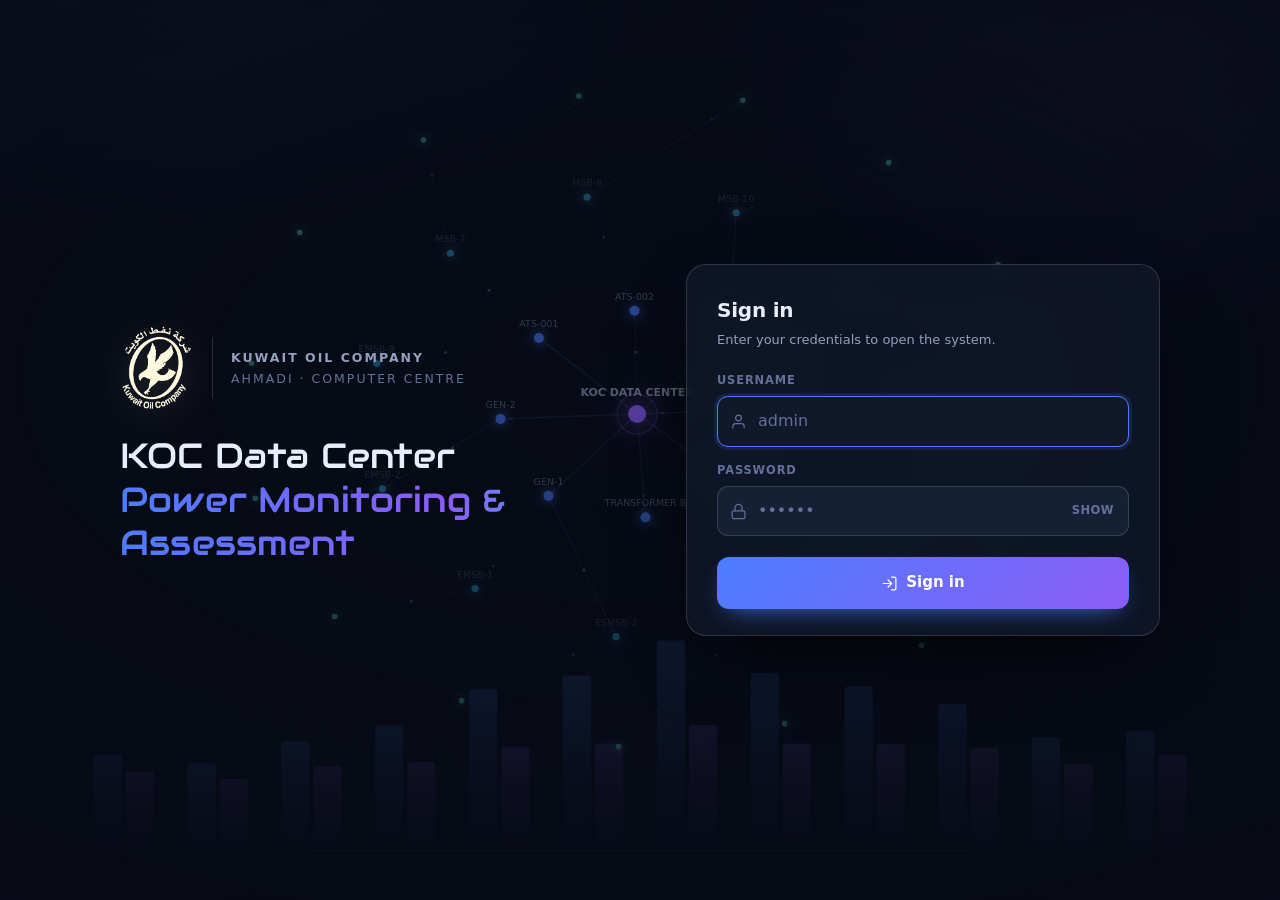
<file: index.html>
<!DOCTYPE html>
<html lang="en" data-theme="dark">
<head>
<meta charset="utf-8">
<meta name="viewport" content="width=device-width, initial-scale=1, viewport-fit=cover">
<title>KOC Data Center — Electrical Records</title>
<link rel="icon" href="favicon.png" type="image/png">
<link rel="apple-touch-icon" href="apple-touch-icon.png">
<link rel="stylesheet" href="assets/css/theme.css?v=d028c725">
<script src="assets/js/auth.js?v=d028c725"></script>
<script>KOCAuth.require();</script>
<style>
    /* ---------- hero ---------- */
    .hero {
        position: relative;
        overflow: hidden;
        border: 1px solid var(--border);
        border-radius: var(--radius);
        background:
            radial-gradient(900px 260px at 82% -30%, rgba(139,92,246,.20), transparent 70%),
            radial-gradient(700px 240px at 8% -20%, rgba(76,125,255,.24), transparent 70%),
            var(--surface);
        box-shadow: var(--shadow);
        padding: 26px 28px 24px;
        margin-bottom: 18px;
    }

    /* The faint grid behind the hero - decoration, drawn with a gradient
       rather than an image so it costs nothing and follows the theme. */
    .hero::after {
        content: '';
        position: absolute; inset: 0;
        background-image:
            linear-gradient(var(--border) 1px, transparent 1px),
            linear-gradient(90deg, var(--border) 1px, transparent 1px);
        background-size: 46px 46px;
        opacity: .5;
        mask-image: linear-gradient(105deg, transparent 38%, #000 100%);
        -webkit-mask-image: linear-gradient(105deg, transparent 38%, #000 100%);
        pointer-events: none;
    }

    .hero > * { position: relative; z-index: 1; }

    .hero h1 {
        margin: 0 0 6px;
        font-size: 30px;
        font-weight: 680;
        letter-spacing: -.6px;
    }

    .hero-line { margin: 0; font-size: 13.4px; color: var(--text-dim); }
    /* nowrap so a narrow screen never breaks a date at its hyphens */
    .hero-line b { color: var(--text); font-weight: 600; white-space: nowrap; }

    .hero-meta {
        display: flex; flex-wrap: wrap; gap: 8px 18px;
        margin-top: 16px; font-size: 12.6px; color: var(--text-faint);
    }
    .hero-meta > span { display: inline-flex; align-items: center; gap: 7px; }
    .hero-meta i {
        width: 6px; height: 6px; border-radius: 50%;
        background: var(--accent); flex: 0 0 6px;
    }
    .hero-meta i.v2 { background: var(--accent-2); }

    /* ---------- section heads ---------- */
    .sec-head {
        display: flex; align-items: baseline; gap: 12px;
        margin: 26px 2px 12px;
    }
    .sec-head h2 {
        margin: 0; font-size: 13px; font-weight: 640;
        letter-spacing: .10em; text-transform: uppercase;
        color: var(--text-faint);
    }
    .sec-head .live-note { margin-left: auto; font-size: 12.2px; text-align: right; }

    .live-note { color: var(--text-faint); }
    .live-note.ok   { color: var(--good); }
    .live-note.warn { color: var(--warn); }

    /* ---------- KPI tiles ---------- */
    .kpis {
        display: grid;
        grid-template-columns: repeat(auto-fit, minmax(212px, 1fr));
        gap: 14px;
    }

    .kpi {
        background: var(--surface);
        border: 1px solid var(--border);
        border-radius: 14px;
        padding: 16px 18px 15px;
        box-shadow: var(--shadow);
    }

    .kpi-label {
        font-size: 11.4px; font-weight: 620; letter-spacing: .085em;
        text-transform: uppercase; color: var(--text-faint);
        margin-bottom: 9px;
    }

    .kpi-value {
        font-size: 26px; font-weight: 660; letter-spacing: -.5px;
        line-height: 1.1; font-variant-numeric: tabular-nums;
    }
    .kpi-value.good { color: var(--good); }
    .kpi-value.warn { color: var(--warn); }
    .kpi-value.bad  { color: var(--bad); }

    .kpi-sub {
        margin-top: 7px; font-size: 12.2px; line-height: 1.45;
        color: var(--text-dim); min-height: 2.6em;
    }

    /* ---------- panels ---------- */
    .panel {
        background: var(--surface);
        border: 1px solid var(--border);
        border-radius: 14px;
        box-shadow: var(--shadow);
        padding: 20px 22px;
    }

    /* ---------- capacity ladder ---------- */
    .cap-top {
        display: flex; align-items: baseline; gap: 10px;
        flex-wrap: wrap; margin-bottom: 18px;
    }
    .cap-top h3 { margin: 0; font-size: 14.5px; font-weight: 620; }
    .cap-reading {
        margin-left: auto; font-size: 13px; color: var(--text-dim);
        font-variant-numeric: tabular-nums;
    }

    /* period picker - which years the peak is taken from */
    .cap-period {
        display: inline-flex; align-items: center; gap: 6px;
        font-size: 12.4px; color: var(--text-faint);
    }
    .cap-period select {
        width: auto; padding: 5px 8px; font-size: 12.6px;
        border-radius: 8px; font-variant-numeric: tabular-nums;
    }
    .cap-period .dash { opacity: .7; }
    .cap-period.busy { opacity: .55; }

    .cap-track {
        position: relative; height: 26px;
        border-radius: 7px; background: var(--surface-3);
    }

    .cap-fill {
        height: 100%; width: 0;
        border-radius: 7px 3px 3px 7px;
        background: linear-gradient(90deg, var(--accent), var(--accent-2));
        transition: width .55s cubic-bezier(.2,.7,.3,1);
    }
    .cap-fill.over { background: linear-gradient(90deg, var(--warn), var(--bad)); }

    .cap-mark {
        position: absolute; top: -5px; bottom: -5px;
        width: 2px; background: var(--bad); border-radius: 2px;
    }
    .cap-mark::after {
        content: ''; position: absolute; left: -3px; top: -3px;
        width: 8px; height: 8px; border-radius: 50%; background: var(--bad);
    }

    /* where the latest reading falls, against a bar filled to the peak */
    .cap-mark.now { background: var(--text); opacity: .75; }
    .cap-mark.now::after { background: var(--text); }

    .cap-scale {
        position: relative; height: 18px; margin-top: 10px;
        font-size: 11.6px; color: var(--text-faint);
        font-variant-numeric: tabular-nums;
    }
    .cap-scale span { position: absolute; white-space: nowrap; }
    .cap-scale .zero  { left: 0; }
    .cap-scale .plate { right: 0; }

    /* The ceiling is named here rather than floated over the track at its own
       position: at 87 % of the width its label lands on top of the plate
       figure on a narrow screen. The marker still shows where it falls. */
    .cap-legend {
        display: flex; align-items: center; gap: 8px;
        margin-top: 4px; font-size: 11.8px; color: var(--text-faint);
        font-variant-numeric: tabular-nums;
    }
    .cap-legend .dot {
        width: 8px; height: 8px; border-radius: 50%;
        background: var(--bad); flex: 0 0 8px;
    }
    .cap-legend .dot.now { background: var(--text); opacity: .75; }
    .cap-legend + .cap-legend { margin-top: 5px; }

    .cap-foot {
        margin: 18px 0 0; font-size: 12.4px; line-height: 1.55;
        color: var(--text-dim);
    }
    .cap-foot a { color: var(--accent); text-decoration: none; white-space: nowrap; }
    .cap-foot a:hover { text-decoration: underline; }

    /* ---------- incomer phase bars ---------- */
    .incomers { display: grid; grid-template-columns: 1fr 1fr; gap: 14px; }

    .incomer-head {
        display: flex; align-items: baseline; gap: 10px; margin-bottom: 15px;
    }
    .incomer-head h3 { margin: 0; font-size: 14.5px; font-weight: 620; }
    .incomer-head .src { font-size: 12px; color: var(--text-faint); }
    .incomer-unbal {
        margin-left: auto; font-size: 12px; color: var(--text-faint);
        font-variant-numeric: tabular-nums;
    }
    .incomer-unbal.warn { color: var(--warn); }

    .ph-row {
        display: grid; grid-template-columns: 16px 1fr 66px;
        align-items: center; gap: 10px; margin-bottom: 9px;
    }
    .ph-row:last-child { margin-bottom: 0; }

    .ph-tag {
        font-size: 11.5px; font-weight: 680; text-align: center;
        color: var(--text-faint);
    }

    .ph-track {
        height: 9px; border-radius: 5px;
        background: var(--surface-3); overflow: hidden;
    }
    .ph-fill {
        height: 100%; width: 0; border-radius: 5px;
        transition: width .55s cubic-bezier(.2,.7,.3,1);
    }
    .ph-fill.r { background: #f87171; }
    .ph-fill.y { background: #fbbf24; }
    .ph-fill.b { background: #60a5fa; }

    .ph-val {
        font-size: 12.4px; text-align: right; color: var(--text-dim);
        font-variant-numeric: tabular-nums;
    }

    /* ---------- navigation cards ---------- */
    .cards {
        display: grid;
        grid-template-columns: repeat(auto-fill, minmax(280px, 1fr));
        gap: 14px;
    }

    .card {
        display: block; text-decoration: none; color: inherit;
        background: var(--surface);
        border: 1px solid var(--border);
        border-radius: 14px;
        box-shadow: var(--shadow);
        padding: 18px 20px;
        transition: border-color .15s, transform .12s;
    }
    a.card:hover { border-color: rgba(76,125,255,.42); transform: translateY(-2px); }

    .card-top { display: flex; align-items: center; gap: 10px; margin-bottom: 9px; }
    .card-top svg.i { width: 19px; height: 19px; flex: 0 0 19px; stroke: var(--accent); }
    .card h3 { margin: 0; font-size: 15px; font-weight: 620; }
    .card-top .go {
        margin-left: auto; width: 15px; height: 15px; flex: 0 0 15px;
        stroke: var(--text-faint); transition: stroke .15s, transform .15s;
    }
    a.card:hover .go { stroke: var(--accent); transform: translateX(3px); }
    .card p { margin: 0; font-size: 12.9px; color: var(--text-dim); line-height: 1.5; }

    /* ---------- sources ---------- */
    .sources {
        margin-top: 26px;
        border-top: 1px solid var(--border);
        padding-top: 14px;
    }
    .sources summary {
        cursor: pointer; font-size: 12.2px; color: var(--text-faint);
        list-style: none; display: inline-flex; align-items: center; gap: 7px;
    }
    .sources summary::-webkit-details-marker { display: none; }
    .sources summary::before { content: '\25B8'; font-size: 10px; transition: transform .15s; }
    .sources[open] summary::before { transform: rotate(90deg); }
    .sources summary:hover { color: var(--text-dim); }
    .sources dl {
        margin: 12px 0 0; font-size: 12.2px; line-height: 1.6;
        color: var(--text-dim);
        display: grid; grid-template-columns: auto 1fr; gap: 4px 18px;
    }
    .sources dt { color: var(--text-faint); white-space: nowrap; }
    .sources dd { margin: 0; }

    @media (max-width: 760px) {
        .hero { padding: 22px 20px 20px; }
        .hero h1 { font-size: 25px; }
        .incomers { grid-template-columns: 1fr; }
        .sec-head { flex-wrap: wrap; }
        .sec-head .live-note { margin-left: 0; width: 100%; text-align: left; }
    }
</style>
</head>
<body>

<div class="app">
    <aside class="sidebar">
        <a class="brand" href="index.html" title="Home" aria-current="page">
            <div class="brand-badge">DC</div>
            <div>
                <div class="brand-name">KOC Data Center</div>
                <div class="brand-sub">Electrical records</div>
            </div>
        </a>

        <nav class="nav nav-home">
            <a href="index.html" class="active" aria-current="page">
                <svg class="i" viewBox="0 0 24 24"><path d="M3 10.5 12 3l9 7.5M5 9v12h14V9M10 21v-6h4v6"/></svg>
                Home
            </a>
        </nav>

        <div class="nav-group">
            <div class="nav-label">Records</div>
            <nav class="nav">
                <a href="load-reading.html">
                    <svg class="i" viewBox="0 0 24 24"><path d="M3 12h4l3 8 4-16 3 8h4"/></svg>
                    Load Reading
                </a>
                <a href="single-line.html">
                    <svg class="i" viewBox="0 0 24 24"><path d="M4 4v6h16V4M4 14v6h16v-6M12 10v4"/></svg>
                    Single Line Diagram
                </a>
            </nav>
        </div>

        <div class="nav-group">
            <div class="nav-label">Analysis</div>
            <nav class="nav">
                <a href="assessment.html">
                    <svg class="i" viewBox="0 0 24 24"><path d="M4 19V5m0 14h16M8 15l3-4 3 3 5-7"/></svg>
                    Power System Assessment
                </a>
                <a href="cabinets.html">
                    <svg class="i" viewBox="0 0 24 24"><path d="M5 3h14v18H5zM5 9h14M5 15h14M9 6h.01M9 12h.01M9 18h.01"/></svg>
                    Cabinet Load
                </a>
                <a href="additional-load.html">
                    <svg class="i" viewBox="0 0 24 24"><path d="M12 5v14M5 12h14"/></svg>
                    Additional Load Study
                </a>
            </nav>
        </div>

        <div class="side-foot">
            <div class="side-user">
                <div class="side-avatar" id="whoInitial" aria-hidden="true">?</div>
                <div class="side-who">
                    <div class="side-name" id="whoAmI">Signed in</div>
                    <div class="side-role">Signed in</div>
                </div>
                <button id="signOut" class="side-signout" type="button" aria-label="Sign out">
                    <svg class="i" viewBox="0 0 24 24"><path d="M9 21H5a2 2 0 0 1-2-2V5a2 2 0 0 1 2-2h4M16 17l5-5-5-5M21 12H9"/></svg>
                </button>
            </div>
        </div>
    </aside>

    <main class="main">
        <div class="wrap">
            <div class="topbar">
                <div></div>
                <div class="topbar-actions">
                    <button id="themeBtn" class="icon-btn" type="button" aria-label="Switch theme">
                        <svg class="i ico-sun" viewBox="0 0 24 24"><circle cx="12" cy="12" r="4"/><path d="M12 2v2M12 20v2M4.9 4.9l1.4 1.4M17.7 17.7l1.4 1.4M2 12h2M20 12h2M4.9 19.1l1.4-1.4M17.7 6.3l1.4-1.4"/></svg><svg class="i ico-moon" viewBox="0 0 24 24"><path d="M21 12.8A9 9 0 1 1 11.2 3a7 7 0 0 0 9.8 9.8z"/></svg>
                    </button>
                </div>
            </div>

            <section class="hero">
                <h1>KOC Data Center</h1>
                <p class="hero-line">
                    Power Monitoring &amp; Assessment &mdash; last reading
                    <b id="readingDate">&mdash;</b>, <b id="readingCount">&mdash;</b> circuits recorded
                </p>
                <div class="hero-meta">
                    <span><i></i><span id="sysLine">&nbsp;</span></span>
                    <span><i class="v2"></i><span id="plantLine">&nbsp;</span></span>
                </div>
            </section>

            <div class="sec-head">
                <h2>Present loading</h2>
                <span id="mdSource" class="live-note">Reading the sheet&hellip;</span>
            </div>

            <div class="kpis">
                <div class="kpi">
                    <div class="kpi-label">Latest reading</div>
                    <div id="kpiDemand" class="kpi-value">&mdash;</div>
                    <div id="kpiDemandSub" class="kpi-sub"></div>
                </div>
                <div class="kpi">
                    <div id="kpiPeakLabel" class="kpi-label">Peak on record</div>
                    <div id="kpiPeak" class="kpi-value">&mdash;</div>
                    <div id="kpiPeakSub" class="kpi-sub"></div>
                </div>
                <div class="kpi">
                    <div class="kpi-label">Contingency, on the peak</div>
                    <div id="kpiUtil" class="kpi-value">&mdash;</div>
                    <div id="kpiUtilSub" class="kpi-sub"></div>
                </div>
                <div class="kpi">
                    <div class="kpi-label">Circuits monitored</div>
                    <div id="kpiCircuits" class="kpi-value">&mdash;</div>
                    <div id="kpiCircuitsSub" class="kpi-sub"></div>
                </div>
            </div>

            <div class="sec-head">
                <h2>Transformer capacity</h2>
            </div>

            <div class="panel">
                <div class="cap-top">
                    <h3>Demand against one transformer</h3>
                    <div id="capPeriod" class="cap-period">
                        <label for="periodFrom">Peak from</label>
                        <select id="periodFrom" aria-label="Period from"></select>
                        <span class="dash">&ndash;</span>
                        <select id="periodTo" aria-label="Period to"></select>
                    </div>
                    <span id="capReading" class="cap-reading"></span>
                </div>

                <div id="capTrack" class="cap-track">
                    <div id="capFill" class="cap-fill"></div>
                    <div id="capNowMark" class="cap-mark now" hidden></div>
                    <div id="capCeilMark" class="cap-mark" style="left:87%"></div>
                </div>

                <div class="cap-scale">
                    <span class="zero">0 A</span>
                    <span id="capPlateLabel" class="plate">&mdash;</span>
                </div>

                <div class="cap-legend">
                    <span class="dot"></span>
                    <span id="capCeilLabel">&mdash;</span>
                </div>
                <div class="cap-legend">
                    <span class="dot now"></span>
                    <span id="capNowLabel"></span>
                </div>

                <p class="cap-foot">
                    The coupler is normally open and interlocked, so the binding case is the loss
                    of one transformer: the survivor must carry the whole demand with a 15&nbsp;%
                    margin (KOC-E-003 Pt&nbsp;1 cl.&nbsp;12.4). The bar is filled to the
                    <b>highest demand on record</b>, because that is the demand the clause tests
                    &mdash; a single later reading that happens to be lower does not relieve it.
                    <a href="assessment.html">Full assessment &rarr;</a>
                </p>
            </div>

            <div class="sec-head">
                <h2>Incomer balance</h2>
            </div>

            <div class="incomers">
                <div class="panel">
                    <div class="incomer-head">
                        <h3>Incomer A</h3>
                        <span class="src">TR-A via ACB-4</span>
                        <span id="inAUnbal" class="incomer-unbal"></span>
                    </div>
                    <div class="ph-row">
                        <div class="ph-tag">R</div>
                        <div class="ph-track"><div id="inAR" class="ph-fill r"></div></div>
                        <div id="inARVal" class="ph-val">&mdash;</div>
                    </div>
                    <div class="ph-row">
                        <div class="ph-tag">Y</div>
                        <div class="ph-track"><div id="inAY" class="ph-fill y"></div></div>
                        <div id="inAYVal" class="ph-val">&mdash;</div>
                    </div>
                    <div class="ph-row">
                        <div class="ph-tag">B</div>
                        <div class="ph-track"><div id="inAB" class="ph-fill b"></div></div>
                        <div id="inABVal" class="ph-val">&mdash;</div>
                    </div>
                </div>

                <div class="panel">
                    <div class="incomer-head">
                        <h3>Incomer B</h3>
                        <span class="src">TR-B via ACB-3</span>
                        <span id="inBUnbal" class="incomer-unbal"></span>
                    </div>
                    <div class="ph-row">
                        <div class="ph-tag">R</div>
                        <div class="ph-track"><div id="inBR" class="ph-fill r"></div></div>
                        <div id="inBRVal" class="ph-val">&mdash;</div>
                    </div>
                    <div class="ph-row">
                        <div class="ph-tag">Y</div>
                        <div class="ph-track"><div id="inBY" class="ph-fill y"></div></div>
                        <div id="inBYVal" class="ph-val">&mdash;</div>
                    </div>
                    <div class="ph-row">
                        <div class="ph-tag">B</div>
                        <div class="ph-track"><div id="inBB" class="ph-fill b"></div></div>
                        <div id="inBBVal" class="ph-val">&mdash;</div>
                    </div>
                </div>
            </div>

            <div class="sec-head">
                <h2>Records</h2>
            </div>

            <div class="cards">
                <a class="card" href="load-reading.html">
                    <div class="card-top">
                        <svg class="i" viewBox="0 0 24 24"><path d="M3 12h4l3 8 4-16 3 8h4"/></svg>
                        <h3>Load Reading</h3>
                        <svg class="go" viewBox="0 0 24 24"><path d="M5 12h14M13 6l6 6-6 6"/></svg>
                    </div>
                    <p>
                        R, Y and B phase currents for the incomers and boards, plus every
                        outgoing breaker on PDU&nbsp;1 to PDU&nbsp;8. Saves to a Google Sheet.
                    </p>
                </a>

                <a class="card" href="single-line.html">
                    <div class="card-top">
                        <svg class="i" viewBox="0 0 24 24"><path d="M4 4v6h16V4M4 14v6h16v-6M12 10v4"/></svg>
                        <h3>Single Line Diagram</h3>
                        <svg class="go" viewBox="0 0 24 24"><path d="M5 12h14M13 6l6 6-6 6"/></svg>
                    </div>
                    <p>
                        Transformers, generators, ATSs, the LT board and both UPS chains down to
                        the cabins &mdash; with the current flow animated from the readings
                        recorded for a chosen date.
                    </p>
                </a>

                <a class="card" href="assessment.html">
                    <div class="card-top">
                        <svg class="i" viewBox="0 0 24 24"><path d="M4 19V5m0 14h16M8 15l3-4 3 3 5-7"/></svg>
                        <h3>Power System Assessment</h3>
                        <svg class="go" viewBox="0 0 24 24"><path d="M5 12h14M13 6l6 6-6 6"/></svg>
                    </div>
                    <p>
                        The recorded currents judged against the KOC criteria &mdash; transformer
                        contingency capacity, generator capacity, feeder ratings and the headroom
                        left for additional load. Every verdict cites its clause.
                    </p>
                </a>

                <a class="card" href="cabinets.html">
                    <div class="card-top">
                        <svg class="i" viewBox="0 0 24 24"><path d="M5 3h14v18H5zM5 9h14M5 15h14M9 6h.01M9 12h.01M9 18h.01"/></svg>
                        <h3>Cabinet Load</h3>
                        <svg class="go" viewBox="0 0 24 24"><path d="M5 12h14M13 6l6 6-6 6"/></svg>
                    </div>
                    <p>
                        Every cabinet&rsquo;s load on its two feeds, and whether either PDU alone
                        could carry it &mdash; breaker by breaker, and for each whole PDU pair.
                    </p>
                </a>

                <a class="card" href="additional-load.html">
                    <div class="card-top">
                        <svg class="i" viewBox="0 0 24 24"><path d="M12 5v14M5 12h14"/></svg>
                        <h3>Additional Load Study</h3>
                        <svg class="go" viewBox="0 0 24 24"><path d="M5 12h14M13 6l6 6-6 6"/></svg>
                    </div>
                    <p>
                        A proposed load run through the KOC assessment sequence &mdash; transformer
                        contingency, generator, every feeder on the supply path, and the UPS
                        redundancy. Accept or reject, with the clause and the margin.
                    </p>
                </a>
            </div>

            <details class="sources">
                <summary>Data sources</summary>
                <dl>
                    <dt>Equipment list</dt>
                    <dd>Computer Centre single line diagram EI-CC-S/S-001, issue 06-09-26</dd>
                    <dt>PDU circuits</dt>
                    <dd>PDU-01 to PDU-08 single line diagrams; rack names from the data centre load schedule</dd>
                    <dt>Transformer rating</dt>
                    <dd>ELIN nameplate, serial 1.538710 &mdash; 84 A HV / 2133 A LV</dd>
                    <dt>Assessment criteria</dt>
                    <dd>KOC-E-003 Part 1 Rev 4, KOC-E-005 Rev 1, KOC-E-007 Rev 1, KOC-E-008 Rev 6</dd>
                    <dt>Readings</dt>
                    <dd>Entered on the Load Reading page, held in the connected Google Sheet</dd>
                </dl>
            </details>
        </div>
    </main>
</div>

<script>
(function () {
    var KEY = 'koc-dc-theme';
    var btn = document.getElementById('themeBtn');
    function apply(t) {
        document.documentElement.setAttribute('data-theme', t);
        try { localStorage.setItem(KEY, t); } catch (e) { /* ignore */ }
    }
    var saved;
    try { saved = localStorage.getItem(KEY); } catch (e) { saved = null; }
    apply(saved || 'dark');
    btn.addEventListener('click', function () {
        apply(document.documentElement.getAttribute('data-theme') === 'light' ? 'dark' : 'light');
    });
})();
</script>
<script src="assets/js/config.js?v=d028c725"></script>
<script src="assets/js/koc-criteria.js?v=d028c725"></script>
<script src="assets/js/system-model.js?v=d028c725"></script>
<script src="assets/js/home.js?v=d028c725"></script>
<script src="assets/js/auth-ui.js?v=d028c725"></script>
</body>
</html>
</file>
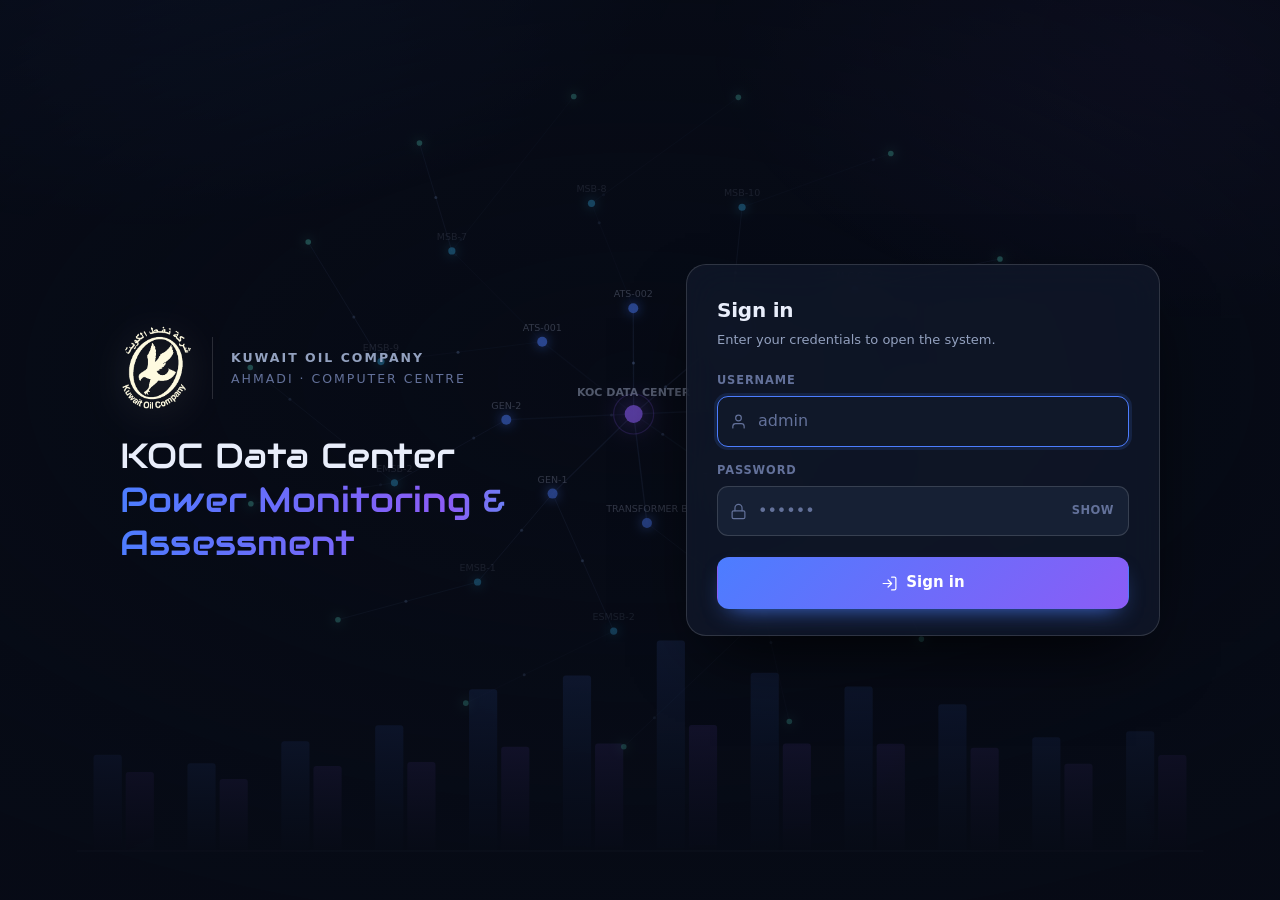
<file: additional-load.html>
<!DOCTYPE html>
<html lang="en" data-theme="dark">
<head>
<meta charset="utf-8">
<meta name="viewport" content="width=device-width, initial-scale=1, viewport-fit=cover, maximum-scale=5">
<meta name="mobile-web-app-capable" content="yes">
<meta name="apple-mobile-web-app-capable" content="yes">
<title>Additional Load Study — KOC Data Center</title>
<meta name="apple-mobile-web-app-title" content="Load Study">
<link rel="icon" href="favicon.png" type="image/png">
<link rel="apple-touch-icon" href="apple-touch-icon.png">
<link rel="stylesheet" href="assets/css/theme.css?v=d028c725">
<script src="assets/js/auth.js?v=d028c725"></script>
<script>KOCAuth.require();</script>
<style>
.verdict { border-radius: 14px; padding: 16px 18px; margin-bottom: 16px;
           border: 1px solid var(--border-strong); background: var(--surface-2); }
.verdict.ok  { background: var(--good-soft); border-color: rgba(52,211,153,.4); }
.verdict.warn{ background: var(--warn-soft); border-color: rgba(251,191,36,.4); }
.verdict.bad { background: var(--bad-soft);  border-color: rgba(248,113,113,.45); }
.verdict-title { font-size: 19px; font-weight: 680; }
.verdict.ok .verdict-title  { color: var(--good); }
.verdict.warn .verdict-title{ color: var(--warn); }
.verdict.bad .verdict-title { color: var(--bad); }
.verdict-sub { font-size: 13px; color: var(--text-dim); margin-top: 4px; line-height: 1.55; }

.rule { border: 1px solid var(--border); border-left-width: 3px; border-radius: 12px;
        padding: 14px 16px; margin-bottom: 12px; background: var(--surface-2); }
.rule.pass { border-left-color: var(--good); }
.rule.fail { border-left-color: var(--bad); }
.rule.unknown, .rule.watch { border-left-color: var(--warn); }
.rule.na { border-left-color: var(--border-strong); opacity: .72; }

.rule-head { display: flex; align-items: center; gap: 10px; flex-wrap: wrap; }
.rule-id { font: 650 11.5px/1 ui-monospace, Consolas, monospace; color: var(--text-faint);
           border: 1px solid var(--border); border-radius: 5px; padding: 3px 6px; }
.rule-title { font-weight: 620; font-size: 14.5px; }
.chip { margin-left: auto; font-size: 11.5px; font-weight: 600; border-radius: 999px;
        padding: 3px 10px; border: 1px solid var(--border); }
.chip.ok  { background: var(--good-soft); color: var(--good); border-color: rgba(52,211,153,.35); }
.chip.bad { background: var(--bad-soft);  color: var(--bad);  border-color: rgba(248,113,113,.35); }
.chip.warn{ background: var(--warn-soft); color: var(--warn); border-color: rgba(251,191,36,.35); }
.chip.muted{ color: var(--text-faint); }

.rule-rule { font-size: 12.8px; color: var(--text-dim); margin-top: 8px; }
.rule-clause { font-size: 11.5px; color: var(--text-faint); margin-top: 3px;
               font-family: ui-monospace, Consolas, monospace; }
.rule-detail { font-size: 13px; margin: 10px 0 0; line-height: 1.55; }
.rule-note { font-size: 11.8px; color: var(--text-faint); margin: 8px 0 0; line-height: 1.55;
             border-top: 1px dashed var(--border); padding-top: 8px; }

.figs { display: grid; grid-template-columns: repeat(auto-fit, minmax(250px, 1fr));
        gap: 4px 20px; margin-top: 10px; }
.fig { display: flex; justify-content: space-between; gap: 12px; font-size: 12.8px;
       border-bottom: 1px dashed var(--border); padding: 4px 0; }
.fig span { color: var(--text-faint); }
.fig b { font-variant-numeric: tabular-nums; text-align: right; }

.ftable { display: flex; flex-direction: column; gap: 3px; margin-top: 10px; }
.frow { display: grid; grid-template-columns: minmax(120px,1.1fr) 112px minmax(120px,1.15fr) 78px 78px 92px 66px 84px;
        gap: 10px; align-items: center; padding: 7px 10px; border-radius: 8px;
        font-size: 12.6px; background: var(--surface); }
.frow.fhead { background: transparent; font-size: 10.4px; letter-spacing: .1em;
              text-transform: uppercase; color: var(--text-faint); }
.frow.fail { background: var(--bad-soft); }
.frow.watch { background: var(--warn-soft); }
.fname { font-weight: 560; }
.fmuted { color: var(--text-faint); }
.fpct { font-variant-numeric: tabular-nums; font-weight: 600; }
.fstate { font-size: 11.3px; color: var(--text-faint); }
.frow.fail .fstate { color: var(--bad); }

.narow { display: grid; grid-template-columns: minmax(230px,1fr) 2fr; gap: 12px;
         padding: 8px 10px; font-size: 12.6px; border-bottom: 1px dashed var(--border); }

.cover-banner { border-radius: 12px; padding: 13px 16px; font-size: 13px; line-height: 1.55;
                border: 1px solid var(--border-strong); background: var(--surface-2); }
.cover-banner.good { background: var(--good-soft); border-color: rgba(52,211,153,.4); }
.cover-banner.partial { background: var(--warn-soft); border-color: rgba(251,191,36,.4); }
.cover-banner.thin, .cover-banner.none { background: var(--bad-soft); border-color: rgba(248,113,113,.45); }
.cover-banner b { display: block; font-size: 14.5px; margin-bottom: 4px; }
.cover-banner.good b { color: var(--good); }
.cover-banner.partial b { color: var(--warn); }
.cover-banner.thin b, .cover-banner.none b { color: var(--bad); }

.hrow { display: grid; grid-template-columns: minmax(150px,1.3fr) repeat(5, 80px) 110px;
        gap: 10px; align-items: center; padding: 6px 10px; border-radius: 8px;
        font-size: 12.5px; background: var(--surface-2); margin-bottom: 3px; }
.hrow.hhead { background: transparent; font-size: 10.4px; letter-spacing: .1em;
              text-transform: uppercase; color: var(--text-faint); }
.hnum { font-variant-numeric: tabular-nums; text-align: right; }
.hmax { font-weight: 650; }

@media (max-width: 1000px) { .hrow { grid-template-columns: 1fr 1fr 1fr; } .hrow.hhead { display:none; } }

.scope-row { display: grid; grid-template-columns: 26px minmax(150px,1fr) 2.2fr; gap: 10px;
             align-items: start; padding: 8px 12px; border-radius: 9px;
             background: var(--surface-2); margin-bottom: 4px; font-size: 12.8px; }
.scope-row .mark { font-weight: 700; text-align: center; }
.scope-row.yes .mark { color: var(--good); }
.scope-row.no  .mark { color: var(--text-faint); }
.scope-row.no  { opacity: .78; }
.scope-row b { font-weight: 620; }
.scope-row span.why { color: var(--text-dim); line-height: 1.5; }
.scope-head { font-size: 10.4px; letter-spacing: .1em; text-transform: uppercase;
              color: var(--text-faint); margin: 12px 0 6px; }
.scope-head:first-child { margin-top: 0; }

.form-grid { display: grid; grid-template-columns: repeat(auto-fit, minmax(180px, 1fr)); gap: 14px; }

@media (max-width: 900px) {
    .frow { grid-template-columns: 1fr 1fr; }
    .frow.fhead { display: none; }
    .narow { grid-template-columns: 1fr; gap: 3px; }
}
</style>
</head>
<body>

<div class="app">
    <aside class="sidebar">
        <a class="brand" href="index.html" title="Home">
            <div class="brand-badge">DC</div>
            <div>
                <div class="brand-name">KOC Data Center</div>
                <div class="brand-sub">Electrical records</div>
            </div>
        </a>

        <nav class="nav nav-home">
            <a href="index.html">
                <svg class="i" viewBox="0 0 24 24"><path d="M3 10.5 12 3l9 7.5M5 9v12h14V9M10 21v-6h4v6"/></svg>
                Home
            </a>
        </nav>

        <div class="nav-group">
            <div class="nav-label">Records</div>
            <nav class="nav">
                <a href="load-reading.html">
                    <svg class="i" viewBox="0 0 24 24"><path d="M3 12h4l3 8 4-16 3 8h4"/></svg>
                    Load Reading
                </a>
                <a href="single-line.html">
                    <svg class="i" viewBox="0 0 24 24"><path d="M4 4v6h16V4M4 14v6h16v-6M12 10v4"/></svg>
                    Single Line Diagram
                </a>
            </nav>
        </div>

        <div class="nav-group">
            <div class="nav-label">Analysis</div>
            <nav class="nav">
                <a href="assessment.html">
                    <svg class="i" viewBox="0 0 24 24"><path d="M4 19V5m0 14h16M8 15l3-4 3 3 5-7"/></svg>
                    Power System Assessment
                </a>
                <a href="cabinets.html">
                    <svg class="i" viewBox="0 0 24 24"><path d="M5 3h14v18H5zM5 9h14M5 15h14M9 6h.01M9 12h.01M9 18h.01"/></svg>
                    Cabinet Load
                </a>
                <a href="additional-load.html" class="active" aria-current="page">
                    <svg class="i" viewBox="0 0 24 24"><path d="M12 5v14M5 12h14"/></svg>
                    Additional Load Study
                </a>
            </nav>
        </div>

        <div class="side-foot">
            <div class="side-user">
                <div class="side-avatar" id="whoInitial" aria-hidden="true">?</div>
                <div class="side-who">
                    <div class="side-name" id="whoAmI">Signed in</div>
                    <div class="side-role">Signed in</div>
                </div>
                <button id="signOut" class="side-signout" type="button" aria-label="Sign out">
                    <svg class="i" viewBox="0 0 24 24"><path d="M9 21H5a2 2 0 0 1-2-2V5a2 2 0 0 1 2-2h4M16 17l5-5-5-5M21 12H9"/></svg>
                </button>
            </div>
        </div>
    </aside>

    <main class="main">
        <div class="wrap">

            <div class="topbar">
                <div><h1 class="page-title">Additional Load Study</h1></div>
                <div class="topbar-actions">
                    <button id="themeBtn" class="icon-btn" type="button" aria-label="Switch theme">
                        <svg class="i ico-sun" viewBox="0 0 24 24"><circle cx="12" cy="12" r="4"/><path d="M12 2v2M12 20v2M4.9 4.9l1.4 1.4M17.7 17.7l1.4 1.4M2 12h2M20 12h2M4.9 19.1l1.4-1.4M17.7 6.3l1.4-1.4"/></svg><svg class="i ico-moon" viewBox="0 0 24 24"><path d="M21 12.8A9 9 0 1 1 11.2 3a7 7 0 0 0 9.8 9.8z"/></svg>
                    </button>
                </div>
            </div>

            <section class="section">
                <div class="section-head">
                    <h2>The proposed load</h2>
                    <span class="spacer"></span>
                    <label for="basis" style="margin:0">Assess against</label>
                    <select id="basis" style="width:auto">
                        <option value="today">A single day's reading</option>
                        <option value="1">Last 1 year — worst recorded</option>
                        <option value="2">Last 2 years — worst recorded</option>
                        <option value="3">Last 3 years — worst recorded</option>
                        <option value="4">Last 4 years — worst recorded</option>
                        <option value="5">Last 5 years — worst recorded</option>
                    </select>
                    <label for="date" id="dateLabel" style="margin:0">on</label>
                    <input type="date" id="date" style="width:auto">
                    <button id="refresh" class="btn-sm" type="button">
                        <svg class="i" viewBox="0 0 24 24"><path d="M21 12a9 9 0 1 1-3-6.7M21 4v5h-5"/></svg>
                        <span>Refresh</span>
                    </button>
                </div>
                <div class="field-note" id="status"></div>

                <div class="form-grid" style="margin-top:12px">
                    <div>
                        <label for="size">Size</label>
                        <input type="number" id="size" inputmode="decimal" step="0.1" min="0" value="10">
                    </div>
                    <div>
                        <label for="unit">Unit</label>
                        <select id="unit">
                            <option value="kw" selected>kW</option>
                            <option value="kva">kVA</option>
                            <option value="a">A</option>
                        </select>
                    </div>
                    <div>
                        <label for="pf">Power factor</label>
                        <input type="number" id="pf" inputmode="decimal" step="0.01" min="0.1" max="1" value="0.9">
                    </div>
                    <div>
                        <label for="loadType">Load type</label>
                        <select id="loadType">
                            <option value="continuous" selected>Continuous — 100 %</option>
                            <option value="intermittent">Intermittent — 30 %</option>
                            <option value="standby">Standby — 10 %</option>
                        </select>
                    </div>
                    <div>
                        <label for="category">Category</label>
                        <select id="category">
                            <option value="critical" selected>Critical</option>
                            <option value="essential">Essential</option>
                            <option value="non-essential">Non-essential</option>
                        </select>
                    </div>
                    <div>
                        <label for="phases">Connection</label>
                        <select id="phases">
                            <option value="3" selected>Three phase</option>
                            <option value="1">Single phase</option>
                        </select>
                    </div>
                    <div style="grid-column:1/-1">
                        <label for="point">Connection point</label>
                        <select id="point"></select>
                    </div>
                </div>

                <div class="figs" id="summary" style="margin-top:14px"></div>
            </section>

            <section class="section" id="coverSection">
                <div class="section-head">
                    <h2>Historical data coverage</h2>
                    <span class="hint">what the period actually holds</span>
                </div>
                <div id="coverage"></div>
                <div id="histTable"></div>
            </section>

            <section class="section">
                <div class="section-head"><h2>Verdict</h2></div>
                <div class="verdict" id="verdict"></div>
                <div id="scopeNote"></div>
                <div id="results"></div>
            </section>

            <section class="section">
                <div class="section-head">
                    <h2>Scope of this assessment</h2>
                    <span class="hint">what the data supported, and what it did not</span>
                </div>
                <div id="assessedList"></div>
            </section>

            <!-- "Outstanding before connection" removed 2026-09-09, to be added back
                 after further study. renderOutstanding() in additional-load.js is intact
                 and no-ops while #outstanding is absent, so restoring this block is all
                 that is needed:

            <section class="section">
                <div class="section-head">
                    <h2>Outstanding before connection</h2>
                    <span class="hint">not testable from current readings</span>
                </div>
                <p class="rule-detail" style="margin-top:0">
                    A clean accept is not available from recorded currents alone. These need inputs
                    the reading sheet does not hold, and each is named with the clause that judges
                    it. Even where every rule above passes, the verdict is
                    <b>Accept subject to</b> until these are closed.
                </p>
                <div id="outstanding"></div>
            </section>
            -->

        </div>
    </main>
</div>

<script src="assets/js/config.js?v=d028c725"></script>
<script src="assets/js/koc-criteria.js?v=d028c725"></script>
<script src="assets/js/system-model.js?v=d028c725"></script>
<script src="assets/js/additional-load.js?v=d028c725"></script>
<script src="assets/js/auth-ui.js?v=d028c725"></script>
</body>
</html>
</file>
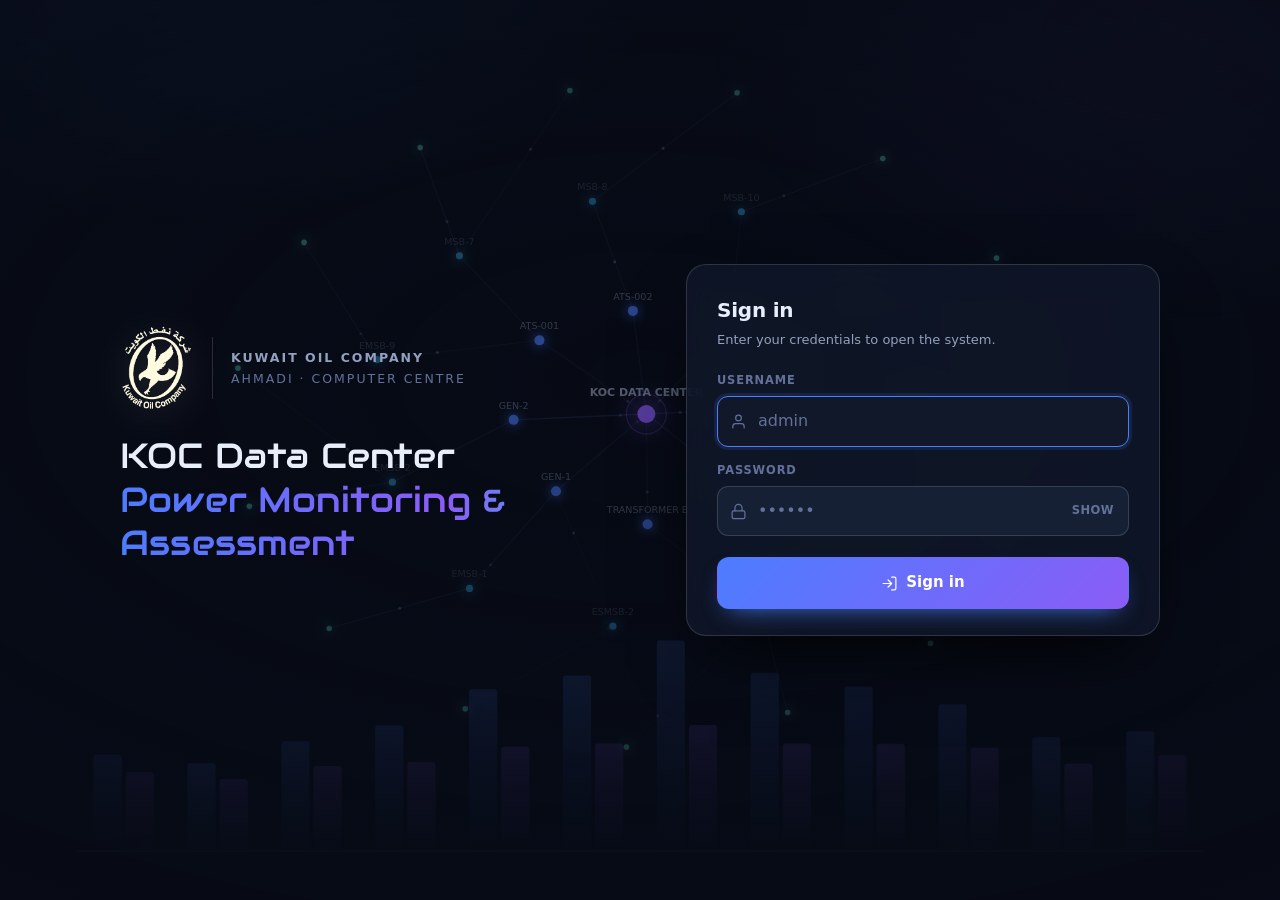
<file: assessment.html>
<!DOCTYPE html>
<html lang="en" data-theme="dark">
<head>
<meta charset="utf-8">
<meta name="viewport" content="width=device-width, initial-scale=1, viewport-fit=cover, maximum-scale=5">
<meta name="mobile-web-app-capable" content="yes">
<meta name="apple-mobile-web-app-capable" content="yes">
<meta name="apple-mobile-web-app-status-bar-style" content="black-translucent">
<title>Power System Assessment — KOC Data Center</title>
<meta name="apple-mobile-web-app-title" content="Assessment">
<link rel="icon" href="favicon.png" type="image/png">
<link rel="apple-touch-icon" href="apple-touch-icon.png">
<link rel="stylesheet" href="assets/css/theme.css?v=d028c725">
<script src="assets/js/auth.js?v=d028c725"></script>
<script>KOCAuth.require();</script>
<style>
.verdict {
    border-radius: 14px; padding: 16px 18px; margin-bottom: 16px;
    border: 1px solid var(--border-strong); background: var(--surface-2);
}
.verdict.ok  { background: var(--good-soft); border-color: rgba(52,211,153,.4); }
.verdict.warn{ background: var(--warn-soft); border-color: rgba(251,191,36,.4); }
.verdict.bad { background: var(--bad-soft);  border-color: rgba(248,113,113,.45); }
.verdict-title { font-size: 18px; font-weight: 660; }
.verdict.ok .verdict-title  { color: var(--good); }
.verdict.warn .verdict-title{ color: var(--warn); }
.verdict.bad .verdict-title { color: var(--bad); }
.verdict-sub { font-size: 13px; color: var(--text-dim); margin-top: 3px; }

.rule {
    border: 1px solid var(--border); border-left-width: 3px;
    border-radius: 12px; padding: 14px 16px; margin-bottom: 12px;
    background: var(--surface-2);
}
.rule.pass    { border-left-color: var(--good); }
.rule.fail    { border-left-color: var(--bad); }
.rule.unknown { border-left-color: var(--warn); }

.rule-head { display: flex; align-items: center; gap: 10px; flex-wrap: wrap; }
.rule-id { font: 650 11.5px/1 ui-monospace, Consolas, monospace; color: var(--text-faint);
           border: 1px solid var(--border); border-radius: 5px; padding: 3px 6px; }
.rule-title { font-weight: 620; font-size: 14.5px; }
.chip { margin-left: auto; font-size: 11.5px; font-weight: 600; border-radius: 999px;
        padding: 3px 10px; border: 1px solid var(--border); }
.chip.ok  { background: var(--good-soft); color: var(--good); border-color: rgba(52,211,153,.35); }
.chip.bad { background: var(--bad-soft);  color: var(--bad);  border-color: rgba(248,113,113,.35); }
.chip.warn{ background: var(--warn-soft); color: var(--warn); border-color: rgba(251,191,36,.35); }

.rule-rule { font-size: 12.8px; color: var(--text-dim); margin-top: 8px; }
.rule-clause { font-size: 11.5px; color: var(--text-faint); margin-top: 3px;
               font-family: ui-monospace, Consolas, monospace; }
.rule-detail { font-size: 13px; margin: 10px 0 0; line-height: 1.55; }
.rule-note { font-size: 11.8px; color: var(--text-faint); margin: 8px 0 0; line-height: 1.55;
             border-top: 1px dashed var(--border); padding-top: 8px; }

.figs { display: grid; grid-template-columns: repeat(auto-fit, minmax(230px, 1fr));
        gap: 4px 20px; margin-top: 10px; }
.fig { display: flex; justify-content: space-between; gap: 12px; font-size: 12.8px;
       border-bottom: 1px dashed var(--border); padding: 3px 0; }
.fig span { color: var(--text-faint); }
.fig b { font-variant-numeric: tabular-nums; }

.ftable { display: flex; flex-direction: column; gap: 3px; }
.frow { display: grid; grid-template-columns: minmax(150px,1.4fr) 100px 80px 100px 100px 110px;
        gap: 10px; align-items: center; padding: 7px 10px; border-radius: 8px;
        font-size: 12.8px; background: var(--surface-2); }
.frow.fhead { background: transparent; font-size: 10.6px; letter-spacing: .1em;
              text-transform: uppercase; color: var(--text-faint); padding-bottom: 2px; }
.frow.fail  { background: var(--bad-soft); }
.frow.watch { background: var(--warn-soft); }
.frow.unread{ opacity: .5; }
.fname { font-weight: 560; }
.fmuted { color: var(--text-faint); }
.fpct { font-variant-numeric: tabular-nums; font-weight: 600; }
.fstate { font-size: 11.5px; color: var(--text-faint); }
.frow.fail .fstate { color: var(--bad); }
.frow.watch .fstate { color: var(--warn); }

.urow, .narow { display: grid; gap: 10px; padding: 7px 10px; font-size: 12.6px;
                border-bottom: 1px dashed var(--border); align-items: center; }
.urow  { grid-template-columns: minmax(150px,1.2fr) 150px 110px 1fr; }
.narow { grid-template-columns: minmax(170px,1fr) 1.4fr 1.6fr; }

.big { font-size: 30px; font-weight: 680; font-variant-numeric: tabular-nums; }
.big.ok { color: var(--good); }
.big.bad { color: var(--bad); }

.advisory {
    border: 1px dashed rgba(251,191,36,.45); background: var(--warn-soft);
    border-radius: 12px; padding: 12px 15px; font-size: 12.6px; line-height: 1.55;
    margin-bottom: 12px;
}
.advisory b { color: var(--warn); }

@media (max-width: 900px) {
    .frow { grid-template-columns: 1fr 1fr; }
    .frow.fhead { display: none; }
    .urow, .narow { grid-template-columns: 1fr; gap: 3px; }
}
</style>
</head>
<body>

<div class="app">
    <aside class="sidebar">
        <a class="brand" href="index.html" title="Home">
            <div class="brand-badge">DC</div>
            <div>
                <div class="brand-name">KOC Data Center</div>
                <div class="brand-sub">Electrical records</div>
            </div>
        </a>

        <nav class="nav nav-home">
            <a href="index.html">
                <svg class="i" viewBox="0 0 24 24"><path d="M3 10.5 12 3l9 7.5M5 9v12h14V9M10 21v-6h4v6"/></svg>
                Home
            </a>
        </nav>

        <div class="nav-group">
            <div class="nav-label">Records</div>
            <nav class="nav">
                <a href="load-reading.html">
                    <svg class="i" viewBox="0 0 24 24"><path d="M3 12h4l3 8 4-16 3 8h4"/></svg>
                    Load Reading
                </a>
                <a href="single-line.html">
                    <svg class="i" viewBox="0 0 24 24"><path d="M4 4v6h16V4M4 14v6h16v-6M12 10v4"/></svg>
                    Single Line Diagram
                </a>
            </nav>
        </div>

        <div class="nav-group">
            <div class="nav-label">Analysis</div>
            <nav class="nav">
                <a href="assessment.html" class="active" aria-current="page">
                    <svg class="i" viewBox="0 0 24 24"><path d="M4 19V5m0 14h16M8 15l3-4 3 3 5-7"/></svg>
                    Power System Assessment
                </a>
                <a href="cabinets.html">
                    <svg class="i" viewBox="0 0 24 24"><path d="M5 3h14v18H5zM5 9h14M5 15h14M9 6h.01M9 12h.01M9 18h.01"/></svg>
                    Cabinet Load
                </a>
                <a href="additional-load.html">
                    <svg class="i" viewBox="0 0 24 24"><path d="M12 5v14M5 12h14"/></svg>
                    Additional Load Study
                </a>
            </nav>
        </div>

        <div class="side-foot">
            <div class="side-user">
                <div class="side-avatar" id="whoInitial" aria-hidden="true">?</div>
                <div class="side-who">
                    <div class="side-name" id="whoAmI">Signed in</div>
                    <div class="side-role">Signed in</div>
                </div>
                <button id="signOut" class="side-signout" type="button" aria-label="Sign out">
                    <svg class="i" viewBox="0 0 24 24"><path d="M9 21H5a2 2 0 0 1-2-2V5a2 2 0 0 1 2-2h4M16 17l5-5-5-5M21 12H9"/></svg>
                </button>
            </div>
        </div>
    </aside>

    <main class="main">
        <div class="wrap">

            <div class="topbar">
                <div><h1 class="page-title">Power System Assessment</h1></div>
                <div class="topbar-actions">
                    <button id="themeBtn" class="icon-btn" type="button" aria-label="Switch theme">
                        <svg class="i ico-sun" viewBox="0 0 24 24"><circle cx="12" cy="12" r="4"/><path d="M12 2v2M12 20v2M4.9 4.9l1.4 1.4M17.7 17.7l1.4 1.4M2 12h2M20 12h2M4.9 19.1l1.4-1.4M17.7 6.3l1.4-1.4"/></svg><svg class="i ico-moon" viewBox="0 0 24 24"><path d="M21 12.8A9 9 0 1 1 11.2 3a7 7 0 0 0 9.8 9.8z"/></svg>
                    </button>
                </div>
            </div>

            <section class="section">
                <div class="section-head">
                    <h2>Assess</h2>
                    <span class="spacer"></span>
                    <div style="display:flex;gap:8px;align-items:center;flex-wrap:wrap">
                        <label for="date" style="margin:0">Readings from</label>
                        <input type="date" id="date" style="width:auto">
                        <label for="plateBasis" style="margin:0">Feeder plate ratings are</label>
                        <select id="plateBasis" style="width:auto">
                            <option value="frame">frame sizes — apply × 0.8</option>
                            <option value="derated">already derated</option>
                        </select>
                        <button id="refresh" class="btn-sm" type="button">
                            <svg class="i" viewBox="0 0 24 24"><path d="M21 12a9 9 0 1 1-3-6.7M21 4v5h-5"/></svg>
                            <span>Refresh</span>
                        </button>
                    </div>
                </div>
                <div class="field-note" id="status"></div>

                <div class="verdict" id="verdict"></div>

                <div class="strip" id="demand" style="grid-template-columns:repeat(4,1fr)"></div>
            </section>

            <section class="section">
                <div class="section-head">
                    <h2>Rules</h2>
                    <span class="hint">each cites the clause it comes from</span>
                </div>
                <div id="rules"></div>
            </section>

            <section class="section">
                <div class="section-head">
                    <h2>Headroom for additional load</h2>
                    <span class="hint">before the binding rule fails</span>
                </div>
                <div id="headroom"></div>
            </section>

            <section class="section">
                <div class="section-head">
                    <h2>Feeder by feeder</h2>
                    <span class="hint">highest phase against continuous rating</span>
                </div>
                <div id="feeders"></div>
            </section>

            <!-- "Phase unbalance" removed 2026-09-10. renderUnbalance() in
                 assessment.js is intact and no-ops while #unbalance is absent,
                 so restoring this block is all that is needed:

            <section class="section">
                <div class="section-head">
                    <h2>Phase unbalance</h2>
                    <span class="hint">largest spread first</span>
                </div>
                <div class="advisory">
                    <b>Advisory &mdash; not a KOC requirement.</b>
                    No KOC standard sets a phase-current unbalance limit for transformers,
                    switchboards, feeders or cables. The only continuous figure in the standards is
                    the generator's <b>8 % negative sequence</b> (KOC-E-007 Rev 1 cl. 11.1.8), which
                    applies where a generator is carrying the load. Unbalance still matters
                    indirectly: the <em>highest</em> phase is what every rating is judged against,
                    so an unbalanced board reaches its limit sooner.
                    <br><br>
                    Negative sequence shown here is <b>estimated</b> assuming 120&deg; displacement &mdash;
                    exact values need phase angles, which the reading sheet does not carry.
                </div>
                <div id="unbalance"></div>
            </section>
            -->

            <!-- "Not assessed" removed 2026-09-10. renderNotAssessed() in
                 assessment.js is intact and no-ops while #notassessed is
                 absent, so restoring this block is all that is needed:

            <section class="section">
                <div class="section-head">
                    <h2>Not assessed</h2>
                    <span class="hint">what R, Y and B currents alone cannot answer</span>
                </div>
                <p class="rule-detail" style="margin-top:0">
                    These are silent rather than passed. Each needs an input the reading sheet does
                    not hold; the clause that would judge it is named so it can be picked up
                    separately.
                </p>
                <div id="notassessed"></div>
            </section>
            -->

        </div>
    </main>
</div>

<script src="assets/js/config.js?v=d028c725"></script>
<script src="assets/js/koc-criteria.js?v=d028c725"></script>
<script src="assets/js/system-model.js?v=d028c725"></script>
<script src="assets/js/assessment.js?v=d028c725"></script>
<script src="assets/js/auth-ui.js?v=d028c725"></script>
</body>
</html>
</file>
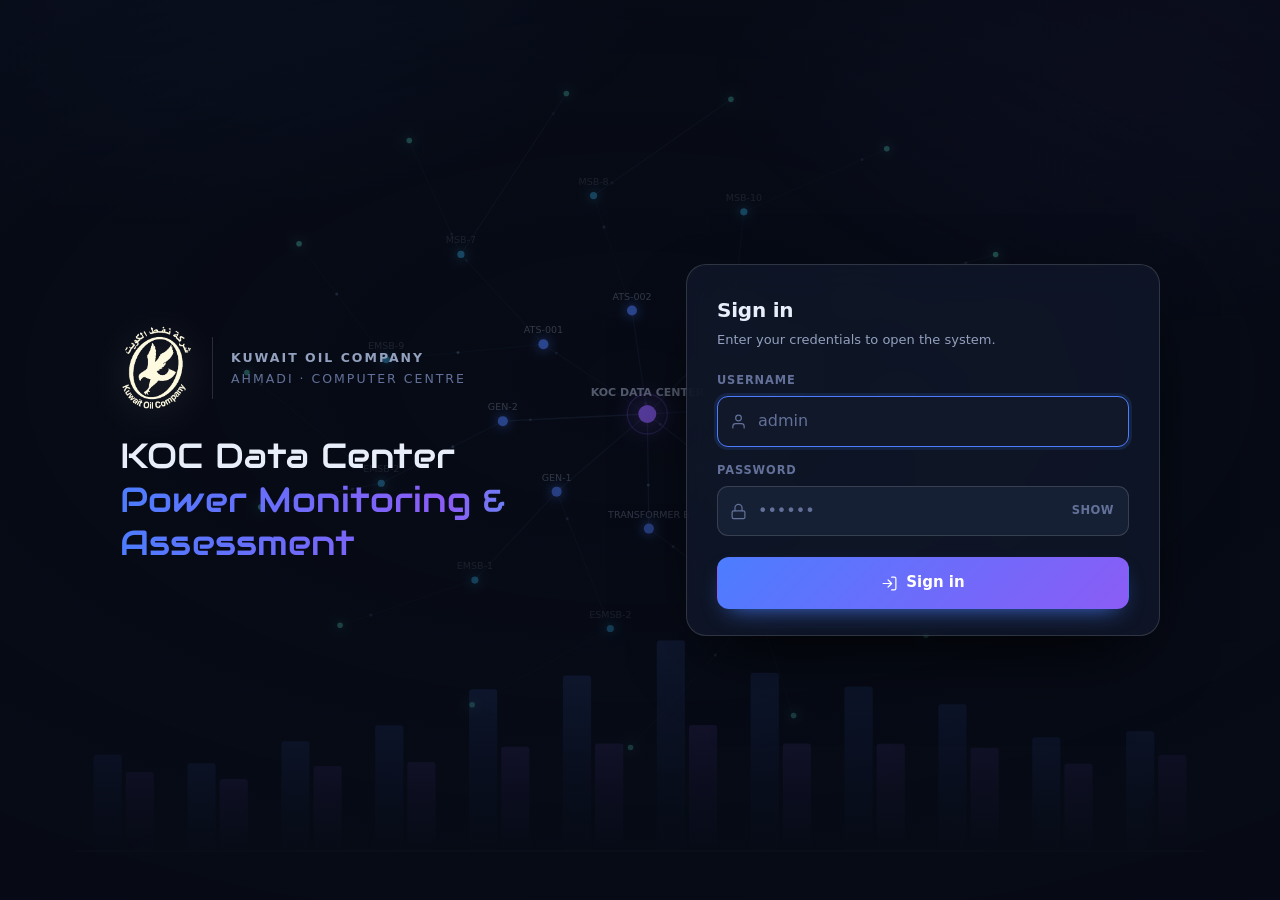
<file: cabinets.html>
<!DOCTYPE html>
<html lang="en" data-theme="dark">
<head>
<meta charset="utf-8">
<meta name="viewport" content="width=device-width, initial-scale=1, viewport-fit=cover, maximum-scale=5">
<meta name="mobile-web-app-capable" content="yes">
<meta name="apple-mobile-web-app-capable" content="yes">
<meta name="apple-mobile-web-app-status-bar-style" content="black-translucent">
<title>Cabinet Load — KOC Data Center</title>
<meta name="apple-mobile-web-app-title" content="Cabinets">
<link rel="icon" href="favicon.png" type="image/png">
<link rel="apple-touch-icon" href="apple-touch-icon.png">
<link rel="stylesheet" href="assets/css/theme.css?v=d028c725">
<script src="assets/js/auth.js?v=d028c725"></script>
<script>KOCAuth.require();</script>
<style>
/* Four states plus two for missing data. Critical needs a colour of its own
   between the theme's warn and bad, so it is defined here. */
:root { --crit: #fb923c; --crit-soft: rgba(251,146,60,.15); --none: var(--text-faint); }
html[data-theme="light"] { --crit: #ea580c; --crit-soft: rgba(234,88,12,.12); }

.st-normal   { --c: var(--good); --cs: var(--good-soft); }
.st-high     { --c: var(--warn); --cs: var(--warn-soft); }
.st-critical { --c: var(--crit); --cs: var(--crit-soft); }
.st-overload { --c: var(--bad);  --cs: var(--bad-soft); }
.st-unread, .st-incomplete { --c: var(--none); --cs: var(--surface-3); }
/* the theme's amber is too pale to read as text on white */
html[data-theme="light"] .st-high { --c: #b45309; }

.spill {
    display: inline-flex; align-items: center; gap: 6px; white-space: nowrap;
    padding: 3px 10px; border-radius: 999px; font-size: 11.8px; font-weight: 640;
    color: var(--c); background: var(--cs); border: 1px solid color-mix(in srgb, var(--c) 35%, transparent);
}
.spill::before { content: ''; width: 7px; height: 7px; border-radius: 50%; background: var(--c); }

/* ---------- summary ---------- */
.tally { display: grid; grid-template-columns: repeat(6, 1fr); gap: 10px; margin-bottom: 14px; }
.tally .t {
    background: var(--surface); border: 1px solid var(--border); border-radius: 13px;
    padding: 12px 14px; cursor: pointer; transition: border-color .15s, transform .12s;
    border-top: 3px solid var(--c, var(--border-strong));
}
.tally .t:hover { transform: translateY(-1px); }
.tally .t.on { box-shadow: 0 0 0 2px var(--c, var(--accent)); }
.tally .k { font-size: 10.6px; letter-spacing: .1em; text-transform: uppercase; color: var(--text-faint); }
.tally .v { font-size: 25px; font-weight: 660; color: var(--c, var(--text)); margin-top: 2px;
            font-variant-numeric: tabular-nums; }
.tally .s { font-size: 11.4px; color: var(--text-faint); }

.distbar { display: flex; height: 10px; border-radius: 6px; overflow: hidden; background: var(--surface-3); margin-bottom: 16px; }
.distbar span { background: var(--c); transition: width .5s; }

/* ---------- findings ---------- */
.findings { display: grid; gap: 10px; margin-bottom: 4px; }
.finding {
    display: flex; gap: 12px; align-items: flex-start; padding: 12px 14px;
    border-radius: 12px; border: 1px solid color-mix(in srgb, var(--c) 35%, transparent);
    background: var(--cs); font-size: 13px; line-height: 1.5;
}
.finding b { color: var(--c); }
.finding .fi { width: 18px; height: 18px; flex: 0 0 18px; stroke: var(--c); margin-top: 1px; }

/* ---------- whole-PDU failover ---------- */
.pairs { display: grid; grid-template-columns: repeat(4, 1fr); gap: 12px; }
.pair {
    background: var(--surface); border: 1px solid var(--border); border-radius: 14px;
    padding: 14px 16px; border-left: 4px solid var(--c);
}
.pair h3 { margin: 0 0 2px; font-size: 14px; font-weight: 640; display: flex; align-items: center; gap: 8px; }
.pair .who { font-size: 11.8px; color: var(--text-faint); margin-bottom: 10px; }
.pair .line { display: flex; justify-content: space-between; gap: 8px; font-size: 12.3px; margin-top: 8px;
              font-variant-numeric: tabular-nums; }
.pair .line .l { color: var(--text-dim); }
/* the figure never breaks; only the label may wrap */
.pair .line > span:last-child { white-space: nowrap; text-align: right; }
.meter { position: relative; height: 8px; border-radius: 5px; background: var(--surface-3); margin-top: 5px; }
.meter i { position: absolute; left: 0; top: 0; bottom: 0; border-radius: 5px; background: var(--c); max-width: 100%; }
.meter .tick { position: absolute; top: -3px; bottom: -3px; width: 2px; background: var(--text-faint); opacity: .7; }

/* ---------- cabinet map ---------- */
.map { display: grid; gap: 14px; }
.zone-block h4 { margin: 0 0 8px; font-size: 12px; letter-spacing: .08em; text-transform: uppercase;
                 color: var(--text-faint); font-weight: 640; }
.rowline { display: flex; align-items: center; gap: 8px; margin-bottom: 6px; flex-wrap: wrap; }
.rowline .rl { width: 22px; font-size: 12px; font-weight: 700; color: var(--text-dim); text-align: center; }
.tile {
    min-width: 50px; height: 40px; padding: 0 6px; border-radius: 7px; cursor: pointer;
    display: flex; flex-direction: column; align-items: center; justify-content: center;
    line-height: 1.15; font-size: 11px; font-weight: 650;
    background: var(--cs); color: var(--c); border: 1px solid color-mix(in srgb, var(--c) 40%, transparent);
    font-variant-numeric: tabular-nums; transition: transform .1s;
}
.tile:hover { transform: scale(1.08); }
.tile small { font-size: 9.6px; font-weight: 600; opacity: .85; }
.legend { display: flex; flex-wrap: wrap; gap: 14px; font-size: 12px; color: var(--text-dim); margin-top: 10px; }

/* ---------- filters ---------- */
.filters { display: flex; flex-wrap: wrap; gap: 8px; align-items: center; margin-bottom: 12px; }
.filters input[type=search] { width: 220px; }
.filters select { width: auto; }
.filters .count { margin-left: auto; font-size: 12.4px; color: var(--text-faint); }

/* ---------- the cabinet table ---------- */
/* The shared reading width is 1080 px. Eight columns of figures need more,
   and the office screens are 1920 px, so this page lifts the cap. */
.wrap { max-width: 1520px; }

/* overflow-x: auto, not hidden - if a row is ever too wide it scrolls
   rather than silently clipping the status column off the edge */
.ctable { border: 1px solid var(--border); border-radius: 14px; overflow-x: auto; background: var(--surface); }
.crow {
    display: grid; align-items: center; gap: 12px; padding: 11px 14px;
    grid-template-columns: minmax(104px, 150px) minmax(78px, 92px) minmax(0, 1.2fr) minmax(0, 1.2fr)
                           minmax(92px, 118px) minmax(0, 1fr) minmax(0, 1fr) minmax(96px, 112px);
    border-top: 1px solid var(--border); font-size: 12.4px;
}
.crow.head { border-top: 0; background: var(--surface-2); font-size: 10.6px; letter-spacing: .09em;
             text-transform: uppercase; color: var(--text-faint); font-weight: 640; padding: 9px 14px; }
.crow:not(.head):hover { background: var(--surface-2); }
.crow.flash { animation: flash 1.6s ease; }
@keyframes flash { 0%,40% { background: var(--accent-soft); } }

.cname { font-weight: 650; font-size: 13.4px; }
.cmeta { font-size: 11px; color: var(--text-faint); margin-top: 2px; }
.flag { display: inline-block; margin-top: 4px; margin-right: 4px; padding: 1px 6px; border-radius: 5px;
        font-size: 10.4px; font-weight: 600; background: var(--surface-3); color: var(--text-dim); }
.flag.warn { background: var(--warn-soft); color: var(--warn); }

.num { font-variant-numeric: tabular-nums; }
.big { font-size: 14px; font-weight: 640; }
.dim { color: var(--text-faint); }

.brk + .brk { margin-top: 7px; }
.brk .top { display: flex; justify-content: space-between; gap: 6px; font-size: 11.4px; color: var(--text-dim); }
.brk .top b { color: var(--text); font-weight: 620; }
.bar { position: relative; height: 7px; border-radius: 4px; background: var(--surface-3); margin: 4px 0 3px; }
.bar i { position: absolute; left: 0; top: 0; bottom: 0; border-radius: 4px; background: var(--c, var(--accent)); max-width: 100%; }
.bar .cont { position: absolute; top: -2px; bottom: -2px; width: 2px; left: 80%; background: var(--text-faint); opacity: .8; }
.brk .bot { font-size: 11px; color: var(--text-faint); font-variant-numeric: tabular-nums; }

.split { display: flex; height: 16px; border-radius: 5px; overflow: hidden; font-size: 10px; font-weight: 700; color: #fff; }
.split .a { background: var(--feed-a); display: grid; place-items: center; }
.split .b { background: var(--feed-b); display: grid; place-items: center; }
.split-cap { font-size: 11px; color: var(--text-faint); margin-top: 4px; }

.fo .fl { font-size: 11px; color: var(--text-faint); }
.fo .fv { font-size: 12.8px; font-weight: 640; color: var(--c); font-variant-numeric: tabular-nums; }
.fo .fw { font-size: 11px; color: var(--text-faint); }

.surv { font-size: 11px; margin-top: 5px; color: var(--c); font-weight: 600; }
.missing { font-size: 11.6px; color: var(--text-faint); }

.notes { font-size: 12.6px; line-height: 1.6; color: var(--text-dim); }
.notes h3 { font-size: 13px; margin: 14px 0 4px; color: var(--text); }
.notes ul { margin: 4px 0; padding-left: 20px; }
.notes code { font-size: 11.6px; }

/* ---------- failure case switch ---------- */
.casebar { display: flex; flex-wrap: wrap; align-items: center; gap: 6px; margin: 4px 0 14px; }
.casebar .cb-label { font-size: 10.6px; letter-spacing: .1em; text-transform: uppercase; color: var(--text-faint);
                     margin-right: 4px; }
.casebar button {
    padding: 7px 13px; border-radius: 999px; border: 1px solid var(--border); background: var(--surface-2);
    color: var(--text-dim); font-size: 12.6px; font-weight: 600; cursor: pointer;
}
.casebar button small { font-weight: 500; color: var(--text-faint); margin-left: 4px; }
.casebar button:hover { color: var(--text); border-color: var(--border-strong); }
.casebar button.on { background: var(--accent-soft); color: var(--text); border-color: rgba(76,125,255,.45); }

/* ---------- EMSB failure ---------- */
.scen { display: grid; grid-template-columns: 1fr 1fr; gap: 12px; margin-bottom: 16px; }
.scard {
    display: block; width: 100%; min-height: 0;
    text-align: left; cursor: pointer; padding: 14px 16px; border-radius: 14px;
    background: var(--surface); border: 1px solid var(--border); border-left: 4px solid var(--c);
    color: var(--text); font: inherit; transition: border-color .15s, box-shadow .15s;
}
.scard:hover { border-color: var(--border-strong); }
.scard.on { box-shadow: 0 0 0 2px var(--c); }
.scard .sc-top { display: flex; align-items: center; justify-content: space-between; gap: 8px; }
.scard .sc-name { font-size: 15px; font-weight: 660; }
.scard .sc-sub { font-size: 11.8px; color: var(--text-faint); margin: 2px 0 8px; }
.scard .sc-key { font-size: 12.6px; color: var(--text-dim); line-height: 1.45; }
.scard .sc-key b { color: var(--c); }

.emsb-verdict { margin-bottom: 14px; }
.emsb-grid { display: grid; grid-template-columns: minmax(230px, 0.85fr) minmax(0, 2.15fr); gap: 16px; align-items: start; }
.col-h { font-size: 10.6px; letter-spacing: .1em; text-transform: uppercase; font-weight: 640;
         color: var(--text-faint); margin: 0 0 8px 2px; }

/* the lost feed: greyed and crossed out */
.lostcol { background: var(--surface-2); border: 1px dashed var(--border-strong); border-radius: 14px; padding: 12px; }
.gone { display: flex; gap: 10px; padding: 9px 4px; border-top: 1px solid var(--border); }
.gone:first-of-type { border-top: 0; }
.gone .gx { width: 22px; height: 22px; flex: 0 0 22px; border-radius: 50%; display: grid; place-items: center;
            background: var(--surface-3); color: var(--text-faint); font-size: 12px; font-weight: 700; }
.gone.dark .gx { background: var(--bad-soft); color: var(--bad); }
.gone.ok .gx { background: var(--good-soft); color: var(--good); }
.gone .g-name { font-size: 12.8px; font-weight: 640; color: var(--text-dim); }
.gone .g-what { display: inline-block; font-size: 10.4px; font-weight: 650; letter-spacing: .04em; text-transform: uppercase;
                padding: 1px 6px; border-radius: 5px; background: var(--surface-3); color: var(--text-faint); margin-top: 2px; }
.gone.dark .g-what { background: var(--bad-soft); color: var(--bad); }
.gone.ok .g-what { background: var(--good-soft); color: var(--good); }
.gone .g-det { font-size: 11.4px; color: var(--text-faint); margin-top: 3px; line-height: 1.45; }
.transfer { display: flex; align-items: center; gap: 8px; margin-top: 10px; padding: 9px 10px; border-radius: 10px;
            background: var(--accent-soft); color: var(--text-dim); font-size: 11.8px; line-height: 1.4; }
.transfer svg { width: 18px; height: 18px; flex: 0 0 18px; stroke: var(--accent); }

/* the surviving path: a vertical chain, source at the top */
.chain { position: relative; }
.chain .node + .node, .chain .node + .gen-sep { margin-top: 14px; }
.chain .node + .node::before {
    content: ''; position: absolute; left: 26px; top: -15px; height: 14px; width: 2px; background: var(--border-strong);
}
.node {
    position: relative; background: var(--surface); border: 1px solid var(--border); border-left: 4px solid var(--c);
    border-radius: 13px; padding: 11px 14px;
}
.nd-head { display: flex; justify-content: space-between; gap: 12px; align-items: flex-start; }
.nd-step { font-size: 10px; letter-spacing: .1em; text-transform: uppercase; color: var(--text-faint); font-weight: 640; }
.nd-name { font-size: 13.8px; font-weight: 660; }
.nd-sub { font-size: 11.4px; color: var(--text-faint); }
.nd-fig { flex: 0 0 auto; display: grid; grid-template-columns: auto auto; gap: 0 10px; align-items: center;
          justify-items: end; }
.nd-fig .spill { grid-row: 1 / span 2; grid-column: 2; }
.nd-amps { font-size: 16px; font-weight: 680; color: var(--c); font-variant-numeric: tabular-nums; white-space: nowrap; }
.nd-pct { font-size: 11.4px; color: var(--text-dim); white-space: nowrap; font-variant-numeric: tabular-nums; }
.nd-foot { font-size: 11.4px; color: var(--text-dim); font-variant-numeric: tabular-nums; }
.nd-how { font-size: 11px; color: var(--text-faint); margin-top: 2px; }
.nd-how.note { color: var(--warn); }

/* now (pale) + what it takes on (solid), on a 0-125 % of continuous scale */
.lbar { position: relative; height: 10px; border-radius: 6px; background: var(--surface-3); margin: 8px 0 5px; overflow: hidden; }
.lbar i { position: absolute; top: 0; bottom: 0; }
.lbar i.now { left: 0; background: color-mix(in srgb, var(--c) 42%, transparent); }
.lbar i.add { background: var(--c); }
.lbar .tk { position: absolute; top: 0; bottom: 0; width: 2px; background: var(--text-faint); opacity: .75; }
.lbar .tk.c100 { background: var(--text); opacity: .55; }

.minis { margin-top: 8px; display: grid; gap: 7px; }
.mini { display: grid; grid-template-columns: minmax(118px, 150px) minmax(0, 1fr) auto; gap: 10px; align-items: center;
        font-size: 11.8px; }
.mini .ml b { font-weight: 640; }
.mini .ml span { color: var(--text-faint); }
.mini .lbar { margin: 0; height: 8px; }
.mini .mv { white-space: nowrap; text-align: right; font-variant-numeric: tabular-nums; color: var(--c); font-weight: 640; }

.cabdist { display: flex; height: 10px; border-radius: 6px; overflow: hidden; background: var(--surface-3); margin: 8px 0 6px; }
.cabdist span { background: var(--c); }
.cabcounts { display: flex; flex-wrap: wrap; gap: 4px 14px; font-size: 11.8px; color: var(--text-dim); }
.cabcounts b { color: var(--c); font-variant-numeric: tabular-nums; }
.chips { display: flex; flex-wrap: wrap; gap: 6px; margin-top: 8px; }
.chip { padding: 3px 9px; border-radius: 7px; font-size: 11.4px; font-weight: 640; cursor: pointer;
        background: var(--cs); color: var(--c); border: 1px solid color-mix(in srgb, var(--c) 40%, transparent);
        font-variant-numeric: tabular-nums; }
.chip:hover { filter: brightness(1.15); }

.gen-sep { display: flex; align-items: center; gap: 10px; font-size: 11px; letter-spacing: .06em; text-transform: uppercase;
           color: var(--text-faint); margin: 18px 0 10px; }
.gen-sep::before, .gen-sep::after { content: ''; flex: 1; border-top: 1px dashed var(--border-strong); }
.node.second { border-style: dashed; border-left-style: solid; }

.scale-note { font-size: 11px; color: var(--text-faint); margin: -2px 0 10px 2px; display: flex; flex-wrap: wrap; gap: 4px 12px; }
.scale-note i { display: inline-block; width: 16px; height: 8px; border-radius: 3px; vertical-align: -1px; margin-right: 4px; }
.emsb-act { display: flex; flex-wrap: wrap; gap: 10px; align-items: center; margin-top: 14px; }
.emsb-act .dim { font-size: 11.8px; }

/* the table's two failure columns, when one feed is the case in question */
.crow .muted { opacity: .38; }

@media (max-width: 1280px) {
    .crow { gap: 9px; padding: 11px 12px; }
}
@media (max-width: 980px) {
    .emsb-grid { grid-template-columns: 1fr; }
}
@media (max-width: 1100px) {
    .tally { grid-template-columns: repeat(3, 1fr); }
    .pairs { grid-template-columns: repeat(2, 1fr); }
    .crow.head { display: none; }
    .crow { grid-template-columns: 1fr 1fr; grid-template-areas:
            "name status" "load split" "fa fb" "la lb"; gap: 10px 14px; }
    .c-name { grid-area: name; } .c-status { grid-area: status; justify-self: end; }
    .c-load { grid-area: load; } .c-split { grid-area: split; }
    .c-fa { grid-area: fa; } .c-fb { grid-area: fb; }
    .c-la { grid-area: la; } .c-lb { grid-area: lb; }
    .crow [data-lab]::before { content: attr(data-lab); display: block; font-size: 10px;
        letter-spacing: .08em; text-transform: uppercase; color: var(--text-faint); margin-bottom: 3px; }
}
@media (max-width: 620px) {
    .tally { grid-template-columns: repeat(2, 1fr); }
    .pairs { grid-template-columns: 1fr; }
    .scen { grid-template-columns: 1fr; }
    .casebar button { flex: 1 1 auto; }
    .nd-head { flex-direction: column; gap: 4px; }
    .nd-fig { text-align: left; display: flex; flex-wrap: wrap; align-items: center; gap: 4px 10px; }
    .nd-pct { margin: 0; }
    .mini { grid-template-columns: 1fr auto; }
    .mini .lbar { grid-column: 1 / -1; grid-row: 2; }
    .crow { grid-template-columns: 1fr; grid-template-areas:
            "name" "status" "load" "split" "fa" "fb" "la" "lb"; }
    .c-status { justify-self: start; }
    .filters input[type=search] { width: 100%; }
    .filters .count { margin-left: 0; }
}
</style>
</head>
<body>

<div class="app">
    <aside class="sidebar">
        <a class="brand" href="index.html" title="Home">
            <div class="brand-badge">DC</div>
            <div>
                <div class="brand-name">KOC Data Center</div>
                <div class="brand-sub">Electrical records</div>
            </div>
        </a>

        <nav class="nav nav-home">
            <a href="index.html">
                <svg class="i" viewBox="0 0 24 24"><path d="M3 10.5 12 3l9 7.5M5 9v12h14V9M10 21v-6h4v6"/></svg>
                Home
            </a>
        </nav>

        <div class="nav-group">
            <div class="nav-label">Records</div>
            <nav class="nav">
                <a href="load-reading.html">
                    <svg class="i" viewBox="0 0 24 24"><path d="M3 12h4l3 8 4-16 3 8h4"/></svg>
                    Load Reading
                </a>
                <a href="single-line.html">
                    <svg class="i" viewBox="0 0 24 24"><path d="M4 4v6h16V4M4 14v6h16v-6M12 10v4"/></svg>
                    Single Line Diagram
                </a>
            </nav>
        </div>

        <div class="nav-group">
            <div class="nav-label">Analysis</div>
            <nav class="nav">
                <a href="assessment.html">
                    <svg class="i" viewBox="0 0 24 24"><path d="M4 19V5m0 14h16M8 15l3-4 3 3 5-7"/></svg>
                    Power System Assessment
                </a>
                <a href="cabinets.html" class="active" aria-current="page">
                    <svg class="i" viewBox="0 0 24 24"><path d="M5 3h14v18H5zM5 9h14M5 15h14M9 6h.01M9 12h.01M9 18h.01"/></svg>
                    Cabinet Load
                </a>
                <a href="additional-load.html">
                    <svg class="i" viewBox="0 0 24 24"><path d="M12 5v14M5 12h14"/></svg>
                    Additional Load Study
                </a>
            </nav>
        </div>

        <div class="side-foot">
            <div class="side-user">
                <div class="side-avatar" id="whoInitial" aria-hidden="true">?</div>
                <div class="side-who">
                    <div class="side-name" id="whoAmI">Signed in</div>
                    <div class="side-role">Signed in</div>
                </div>
                <button id="signOut" class="side-signout" type="button" aria-label="Sign out">
                    <svg class="i" viewBox="0 0 24 24"><path d="M9 21H5a2 2 0 0 1-2-2V5a2 2 0 0 1 2-2h4M16 17l5-5-5-5M21 12H9"/></svg>
                </button>
            </div>
        </div>
    </aside>

    <main class="main">
        <div class="wrap">

            <div class="topbar">
                <div><h1 class="page-title">Cabinet Load</h1></div>
                <div class="topbar-actions">
                    <button id="themeBtn" class="icon-btn" type="button" aria-label="Switch theme">
                        <svg class="i ico-sun" viewBox="0 0 24 24"><circle cx="12" cy="12" r="4"/><path d="M12 2v2M12 20v2M4.9 4.9l1.4 1.4M17.7 17.7l1.4 1.4M2 12h2M20 12h2M4.9 19.1l1.4-1.4M17.7 6.3l1.4-1.4"/></svg><svg class="i ico-moon" viewBox="0 0 24 24"><path d="M21 12.8A9 9 0 1 1 11.2 3a7 7 0 0 0 9.8 9.8z"/></svg>
                    </button>
                </div>
            </div>

            <section class="section">
                <div class="section-head">
                    <h2>Overview</h2>
                    <span class="hint" id="caseHint">status is the worst surviving breaker if either PDU fails</span>
                    <span class="spacer"></span>
                    <div style="display:flex;gap:8px;align-items:center;flex-wrap:wrap">
                        <label for="date" style="margin:0">Readings from</label>
                        <select id="date" style="width:auto"></select>
                        <button id="refresh" class="btn-sm" type="button">
                            <svg class="i" viewBox="0 0 24 24"><path d="M21 12a9 9 0 1 1-3-6.7M21 4v5h-5"/></svg>
                            <span>Refresh</span>
                        </button>
                    </div>
                </div>
                <div class="field-note" id="status"></div>

                <div class="casebar" role="group" aria-label="Failure case">
                    <span class="cb-label">Failure case</span>
                    <button type="button" data-case="pdu" class="on" aria-pressed="true">Any one PDU</button>
                    <button type="button" data-case="A" aria-pressed="false">EMSB-1 fails <small>Feed A lost</small></button>
                    <button type="button" data-case="B" aria-pressed="false">EMSB-2 fails <small>Feed B lost</small></button>
                </div>

                <div class="tally" id="tally"></div>
                <div class="distbar" id="distbar"></div>
                <div class="findings" id="findings"></div>
            </section>

            <section class="section">
                <div class="section-head">
                    <h2>If a whole PDU fails</h2>
                    <span class="hint">its partner's incomer carries both — 160 A plate, 128 A continuous</span>
                </div>
                <div class="pairs" id="pairs"></div>
            </section>

            <section class="section" id="emsbSec">
                <div class="section-head">
                    <h2>If an EMSB fails</h2>
                    <span class="hint">a whole feed is lost — the other UPS chain carries every cabinet in the room</span>
                </div>
                <div class="scen" id="scen"></div>
                <div class="emsb" id="emsb"></div>
            </section>

            <section class="section">
                <div class="section-head">
                    <h2>Cabinet map</h2>
                    <span class="hint">by zone and row · the figure is the worst surviving breaker, % of its continuous rating · click to find it below</span>
                </div>
                <div class="map" id="map"></div>
                <div class="legend" id="legend"></div>
            </section>

            <section class="section">
                <div class="section-head">
                    <h2>Every cabinet</h2>
                    <span class="hint">present loading, and what each feed would carry if the other were lost</span>
                </div>
                <div class="filters">
                    <input type="search" id="q" placeholder="Find a cabinet — A-02, G-10, L-17…" aria-label="Find a cabinet">
                    <select id="fStatus" aria-label="Status">
                        <option value="">All statuses</option>
                        <option value="overload">Overload</option>
                        <option value="critical">Critical</option>
                        <option value="high">High Load</option>
                        <option value="normal">Normal</option>
                        <option value="missing">Not read / incomplete</option>
                    </select>
                    <select id="fZone" aria-label="Zone">
                        <option value="">All zones</option>
                        <option value="1">Zone 1 · PDU 1 / 6</option>
                        <option value="2">Zone 2 · PDU 3 / 2</option>
                        <option value="3">Zone 3 · PDU 5 / 4</option>
                        <option value="4">Zone 4 · PDU 7 / 8</option>
                    </select>
                    <select id="fSort" aria-label="Sort">
                        <option value="risk">Worst first</option>
                        <option value="name">By zone and row</option>
                        <option value="load">Highest load</option>
                    </select>
                    <span class="count" id="count"></span>
                </div>
                <div class="ctable" id="table"></div>
            </section>

            <section class="section">
                <div class="section-head"><h2>How it is worked out</h2></div>
                <div class="notes" id="notes"></div>
            </section>

        </div>
    </main>
</div>

<script src="assets/js/config.js?v=d028c725"></script>
<script src="assets/js/koc-criteria.js?v=d028c725"></script>
<script src="assets/js/system-model.js?v=d028c725"></script>
<script src="assets/js/cabinet-model.js?v=d028c725"></script>
<script src="assets/js/cabinets.js?v=d028c725"></script>
<script src="assets/js/auth-ui.js?v=d028c725"></script>
</body>
</html>
</file>
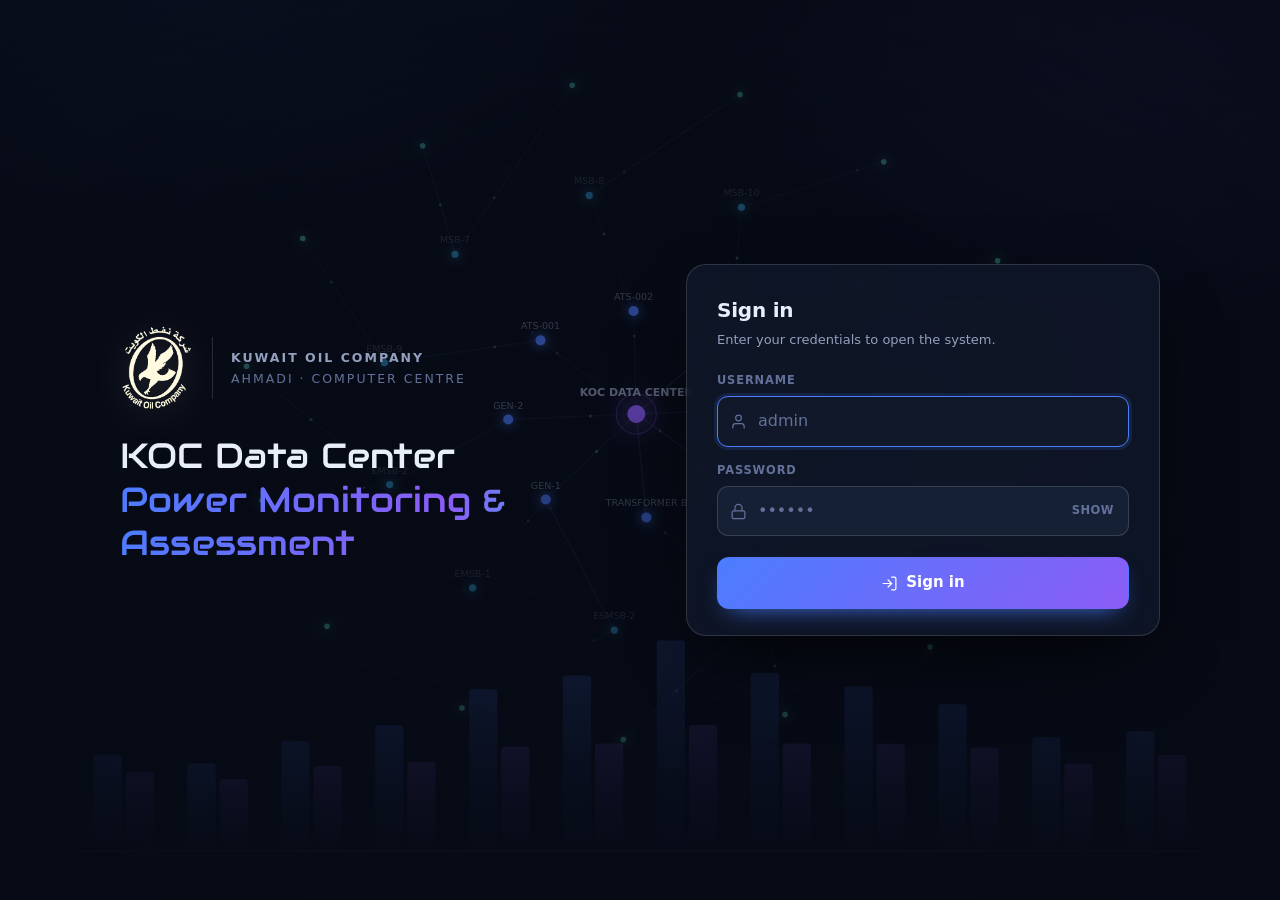
<file: load-reading.html>
<!DOCTYPE html>
<html lang="en" data-theme="dark">
<head>
<meta charset="utf-8">
<meta name="viewport" content="width=device-width, initial-scale=1, viewport-fit=cover, maximum-scale=5">
<meta name="mobile-web-app-capable" content="yes">
<meta name="apple-mobile-web-app-capable" content="yes">
<meta name="apple-mobile-web-app-status-bar-style" content="black-translucent">
<meta name="format-detection" content="telephone=no">
<title>Data Center Load Reading — KOC</title>
<meta name="apple-mobile-web-app-title" content="Load Reading">
<link rel="icon" href="favicon.png" type="image/png">
<link rel="apple-touch-icon" href="apple-touch-icon.png">
<link rel="stylesheet" href="assets/css/theme.css?v=d028c725">
<script src="assets/js/auth.js?v=d028c725"></script>
<script>KOCAuth.require();</script>
</head>
<body>

<div class="app">

    <!-- ==================== sidebar ==================== -->
    <aside class="sidebar">
        <a class="brand" href="index.html" title="Home">
            <div class="brand-badge">DC</div>
            <div>
                <div class="brand-name">KOC Data Center</div>
                <div class="brand-sub">Electrical records</div>
            </div>
        </a>

        <nav class="nav nav-home">
            <a href="index.html">
                <svg class="i" viewBox="0 0 24 24"><path d="M3 10.5 12 3l9 7.5M5 9v12h14V9M10 21v-6h4v6"/></svg>
                Home
            </a>
        </nav>

        <div class="nav-group">
            <div class="nav-label">Records</div>
            <nav class="nav">
                <a href="load-reading.html" class="active" aria-current="page">
                    <svg class="i" viewBox="0 0 24 24"><path d="M3 12h4l3 8 4-16 3 8h4"/></svg>
                    Load Reading
                </a>
                <a href="single-line.html">
                    <svg class="i" viewBox="0 0 24 24"><path d="M4 4v6h16V4M4 14v6h16v-6M12 10v4"/></svg>
                    Single Line Diagram
                </a>
            </nav>
        </div>

        <div class="nav-group">
            <div class="nav-label">Analysis</div>
            <nav class="nav">
                <a href="assessment.html">
                    <svg class="i" viewBox="0 0 24 24"><path d="M4 19V5m0 14h16M8 15l3-4 3 3 5-7"/></svg>
                    Power System Assessment
                </a>
                <a href="cabinets.html">
                    <svg class="i" viewBox="0 0 24 24"><path d="M5 3h14v18H5zM5 9h14M5 15h14M9 6h.01M9 12h.01M9 18h.01"/></svg>
                    Cabinet Load
                </a>
                <a href="additional-load.html">
                    <svg class="i" viewBox="0 0 24 24"><path d="M12 5v14M5 12h14"/></svg>
                    Additional Load Study
                </a>
            </nav>
        </div>

        <div class="side-foot">
            <div class="side-status" id="connRow">
                <span class="side-dot"></span>
                <span id="connState">No sheet connected</span>
                <button id="connChange" class="btn-xs" type="button" hidden>Change</button>
            </div>
            <div class="side-user">
                <div class="side-avatar" id="whoInitial" aria-hidden="true">?</div>
                <div class="side-who">
                    <div class="side-name" id="whoAmI">Signed in</div>
                    <div class="side-role">Signed in</div>
                </div>
                <button id="signOut" class="side-signout" type="button" aria-label="Sign out">
                    <svg class="i" viewBox="0 0 24 24"><path d="M9 21H5a2 2 0 0 1-2-2V5a2 2 0 0 1 2-2h4M16 17l5-5-5-5M21 12H9"/></svg>
                </button>
            </div>
        </div>
    </aside>

    <!-- ==================== main ==================== -->
    <main class="main">
        <div class="wrap">

            <div class="topbar">
                <div>
                    <h1 class="page-title">Data Center Load Reading</h1>
                </div>
                <div class="topbar-actions">
                    <button id="themeBtn" class="icon-btn" type="button" aria-label="Switch theme">
                        <svg class="i ico-sun" viewBox="0 0 24 24"><circle cx="12" cy="12" r="4"/><path d="M12 2v2M12 20v2M4.9 4.9l1.4 1.4M17.7 17.7l1.4 1.4M2 12h2M20 12h2M4.9 19.1l1.4-1.4M17.7 6.3l1.4-1.4"/></svg><svg class="i ico-moon" viewBox="0 0 24 24"><path d="M21 12.8A9 9 0 1 1 11.2 3a7 7 0 0 0 9.8 9.8z"/></svg>
                    </button>
                </div>
            </div>

            <!-- setup banner, hidden once an endpoint is configured -->
            <div class="banner" id="setupBanner" hidden>
                <svg class="i" viewBox="0 0 24 24"><path d="M12 9v4m0 4h.01M10.3 3.9 1.8 18a2 2 0 0 0 1.7 3h17a2 2 0 0 0 1.7-3L13.7 3.9a2 2 0 0 0-3.4 0z"/></svg>
                <div style="flex:1;min-width:0">
                    <b>This device is not connected to the sheet yet.</b>
                    Ask whoever set the app up for the <b>setup link</b> &mdash; opening it once
                    on this PC connects it, and you will not be asked again. If you have the
                    Apps Script web app URL itself, paste it below instead.
                    Either way it is stored on this device only, never in the page, so the site
                    can be public without publishing the way into your sheet.
                    Until then <b>Export CSV</b> still works.
                    <div class="endpoint-row">
                        <input type="url" id="endpointInput" inputmode="url"
                               autocomplete="off" autocorrect="off" spellcheck="false"
                               placeholder="https://script.google.com/…/exec">
                        <button id="endpointSave" class="btn-sm" type="button">Connect</button>
                    </div>
                </div>
            </div>

            <!-- ---------- session details ---------- -->
            <section class="section">
                <div class="section-head">
                    <h2>Reading details</h2>
                    <span class="hint">Applies to every row submitted</span>
                </div>
                <div class="grid grid-4">
                    <div>
                        <label for="fDate">Date</label>
                        <div class="date-row">
                            <input type="date" id="fDate" required>
                            <button id="todayBtn" class="btn-sm" type="button"
                                    title="Set the date to today">Today</button>
                        </div>
                        <div class="field-note" id="dateStatus"></div>
                    </div>
                    <div>
                        <label for="fTime">Time</label>
                        <input type="time" id="fTime">
                    </div>
                    <div>
                        <label for="fBy">Taken by</label>
                        <div class="by-row">
                            <select id="fBy" required autocomplete="off">
                                <option value="">Select name…</option>
                            </select>
                            <input type="password" id="fPin" inputmode="numeric"
                                   autocomplete="off" placeholder="Code"
                                   aria-label="Code for the selected name">
                        </div>
                        <div class="field-note" id="byStatus"></div>
                    </div>
                    <div>
                        <label for="fPastDate">Show readings from</label>
                        <select id="fPastDate" autocomplete="off">
                            <option value="">Recorded dates…</option>
                        </select>
                        <div class="field-note" id="pastNote"></div>
                    </div>
                </div>
            </section>

            <div class="lockbar" id="lockBar">
                <svg class="i" viewBox="0 0 24 24"><rect x="3" y="11" width="18" height="11" rx="2"/><path d="M7 11V7a5 5 0 0 1 10 0v4"/></svg>
                <span>Select your name and enter your code to record readings.</span>
            </div>

            <!-- ---------- progress strip ---------- -->
            <div class="strip">
                <div class="stat">
                    <div class="stat-k">Main equipment</div>
                    <div class="stat-v" id="statMain">0 / 0</div>
                    <div class="stat-s">recorded for this date</div>
                </div>
                <div class="stat">
                    <div class="stat-k">PDU breakers</div>
                    <div class="stat-v" id="statPdu">0 / 0</div>
                    <div class="stat-s">active, recorded for this date</div>
                    <div class="stat-s" id="statPduSpare">Spare 0</div>
                </div>
                <div class="stat">
                    <div class="stat-k">Pending</div>
                    <div class="stat-v" id="statPending">0</div>
                    <div class="stat-s">entered, not submitted</div>
                </div>
                <div class="stat">
                    <div class="stat-k">Flagged</div>
                    <div class="stat-v" id="statFlag">0</div>
                    <div class="stat-s">over 80 % or unbalanced</div>
                </div>
            </div>

            <!-- ---------- main equipment ---------- -->
            <section class="section">
                <div class="section-head">
                    <h2>Main equipment</h2>
                    <span class="hint">Incomers, boards and PDU incoming currents — in single line diagram order</span>
                    <span class="spacer"></span>
                    <button id="submitMain" class="btn-sm" type="button" disabled>Submit pending</button>
                </div>
                <div id="mainRows"></div>
            </section>

            <!-- ---------- PDU outgoing ---------- -->
            <section class="section">
                <div class="section-head">
                    <h2>PDU outgoing breakers</h2>
                    <span class="hint">One panel per PDU — open the one you are standing at</span>
                    <span class="spacer"></span>
                    <button id="expandBtn" class="btn-sm" type="button">
                        <svg class="i" viewBox="0 0 24 24"><path d="M4 9V4h5M20 15v5h-5M4 15v5h5M20 9V4h-5"/></svg>
                        <span>Expand all</span>
                    </button>
                </div>
                <div id="pduPanels"></div>
            </section>

            <!-- ---------- actions ---------- -->
            <div class="sticky-bar">
                <button id="submitAll" class="btn-primary" type="button" disabled>
                    <svg class="i" viewBox="0 0 24 24"><path d="M5 12l5 5L20 7"/></svg>
                    <span>Submit all pending</span>
                </button>
                <button id="refreshBtn" type="button" title="Re-check the sheet for this date"
                        aria-label="Refresh recorded status">
                    <svg class="i" viewBox="0 0 24 24"><path d="M21 12a9 9 0 1 1-3-6.7M21 4v5h-5"/></svg>
                    <span class="lbl">Refresh</span>
                </button>
                <button id="csvBtn" type="button" title="Export what is on the page to a CSV file"
                        aria-label="Export CSV">
                    <svg class="i" viewBox="0 0 24 24"><path d="M12 3v12m0 0-4-4m4 4 4-4M4 19h16"/></svg>
                    <span class="lbl">Export CSV</span>
                </button>
                <span class="spacer"></span>
                <span class="stat-s" id="draftNote"></span>
                <button id="clearBtn" type="button" title="Clear readings that have not been submitted"
                        aria-label="Clear unsent readings">
                    <svg class="i" viewBox="0 0 24 24"><path d="M4 7h16M9 7V5h6v2M6 7l1 13h10l1-13"/></svg>
                    <span class="lbl">Clear</span>
                </button>
            </div>

            <div class="status" id="status"></div>

            <!-- ---------- jump shortcuts ---------- -->
            <div class="jump" id="jumpNav">
                <button id="jumpTop" type="button" aria-label="Go to the top of the page">
                    <svg class="i" viewBox="0 0 24 24"><path d="M12 19V5m0 0-6 6m6-6 6 6"/></svg>
                    <span>Top</span>
                </button>
                <button id="jumpLast" type="button" aria-label="Go to the last reading entered">
                    <svg class="i" viewBox="0 0 24 24"><path d="M12 5v14m0 0-6-6m6 6 6-6"/></svg>
                    <span>Last reading</span>
                </button>
            </div>

            <!-- ---------- date confirmation before a bulk save ---------- -->
            <div class="modal" id="dateConfirm" hidden>
                <div class="modal-card" role="dialog" aria-modal="true" aria-labelledby="dcTitle">
                    <div class="modal-title" id="dcTitle">Check the date before saving</div>
                    <div class="modal-date" id="dcDate"></div>
                    <div class="modal-body" id="dcBody"></div>
                    <div class="modal-acts">
                        <button id="dcCancel" type="button">Cancel</button>
                        <button id="dcOk" class="btn-primary" type="button">
                            <span>Yes, save to this date</span>
                        </button>
                    </div>
                </div>
            </div>

        </div>
    </main>
</div>

<script src="assets/js/config.js?v=d028c725"></script>
<script src="assets/js/load-reading.js?v=d028c725"></script>
<script src="assets/js/auth-ui.js?v=d028c725"></script>
</body>
</html>
</file>
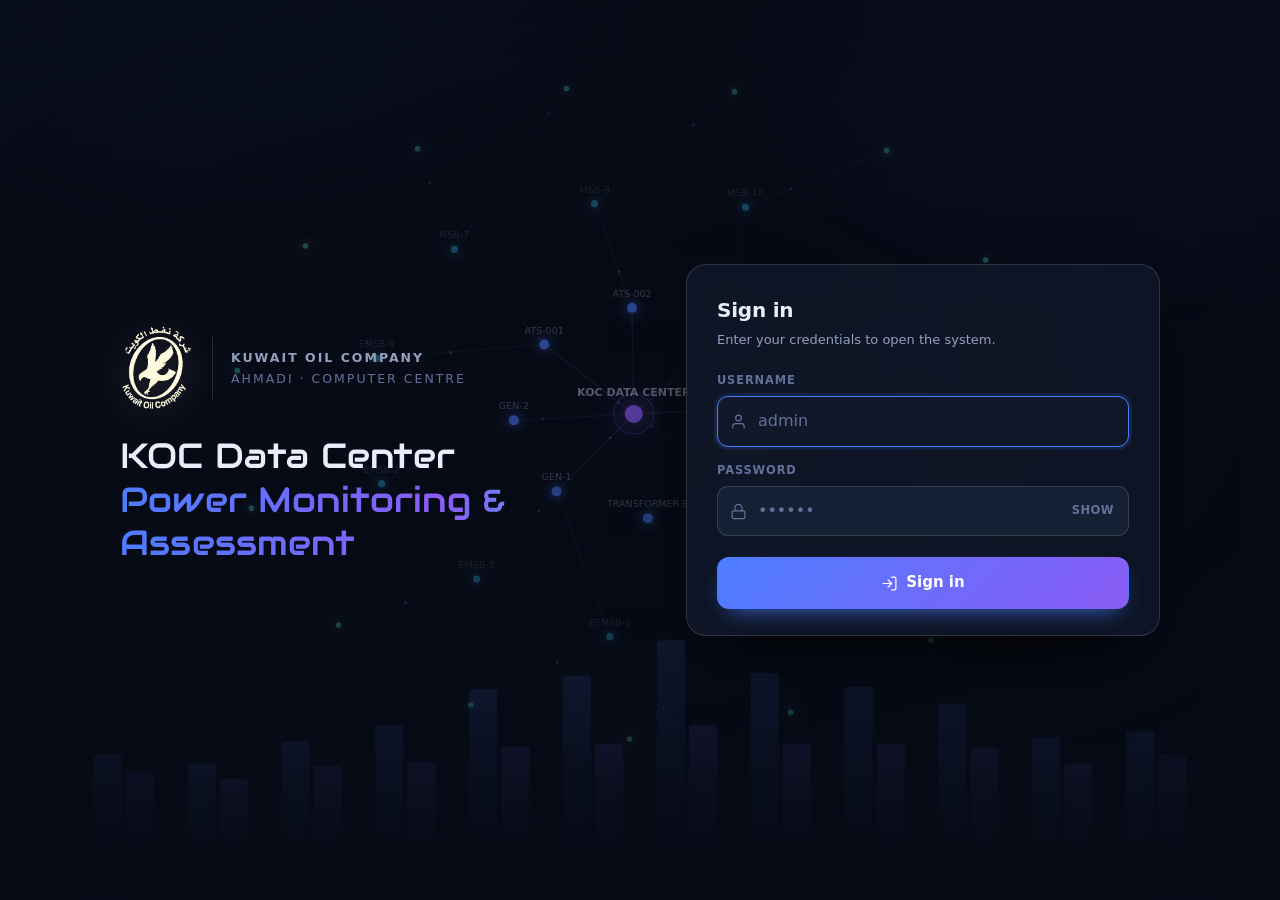
<file: login.html>
<!DOCTYPE html>
<html lang="en" data-theme="dark">
<head>
<meta charset="utf-8">
<meta name="viewport" content="width=device-width, initial-scale=1, viewport-fit=cover, maximum-scale=5">
<meta name="mobile-web-app-capable" content="yes">
<meta name="apple-mobile-web-app-capable" content="yes">
<meta name="apple-mobile-web-app-status-bar-style" content="black-translucent">
<title>Sign in — KOC Data Center</title>
<meta name="apple-mobile-web-app-title" content="KOC DC">
<link rel="icon" href="favicon.png" type="image/png">
<link rel="apple-touch-icon" href="apple-touch-icon.png">
<link rel="stylesheet" href="assets/css/theme.css?v=d028c725">
<style>
/* =============================================================
   Sign in

   The background is the site itself: a graph of the real plant, centred
   on the data centre, and the actual 2025 monthly consumption along the
   bottom. Nothing here is invented - the nodes are the equipment the app
   already models, and the bars total 604,440 kWh, which is what the two
   incomers metered.

   Everything decorative sits behind a solid card, so none of it can
   interfere with reading or typing.
   ============================================================= */

.login-page {
    min-height: 100svh;
    display: grid;
    place-items: center;
    padding: 28px 18px calc(28px + env(safe-area-inset-bottom, 0px));
    position: relative;
    overflow: hidden;
}

#graph {
    position: fixed; inset: 0;
    width: 100%; height: 100%;
    z-index: 0;
    display: block;
    pointer-events: none;      /* decoration must never eat a click */
}

/* a wash over the canvas so the card always has contrast to sit on */
.login-page::after {
    content: '';
    position: fixed; inset: 0; z-index: 1;
    background:
        radial-gradient(120% 90% at 50% 42%, rgba(7,11,22,.34) 0%, rgba(7,11,22,.80) 62%, rgba(7,11,22,.94) 100%);
    pointer-events: none;
}

.login-wrap {
    position: relative; z-index: 2;
    width: min(1040px, 100%);
    display: grid;
    grid-template-columns: 1.05fr .95fr;
    gap: 42px;
    align-items: center;
}

/* ---------- the identity half ---------- */

.login-hero { min-width: 0; }

.hero-mark {
    display: flex; align-items: center; gap: 18px; margin-bottom: 22px;
}
.hero-mark img {
    width: 74px; height: auto; display: block;
    filter: drop-shadow(0 6px 22px rgba(254,250,224,.18));
}
.hero-rule { width: 1px; height: 62px; background: var(--border-strong); }
.hero-org { font-size: 12.5px; letter-spacing: .16em; text-transform: uppercase;
            color: var(--text-faint); line-height: 1.7; }
.hero-org b { display: block; color: var(--text-dim); font-weight: 600; }

.hero-title {
    font-family: 'Audiowide', 'Segoe UI', system-ui, sans-serif;
    font-size: clamp(24px, 3.3vw, 35px);
    line-height: 1.24; font-weight: 400; letter-spacing: .005em;
    color: var(--text); margin: 0 0 12px;
}
.hero-title span {
    display: block;
    background: linear-gradient(96deg, var(--accent) 0%, var(--accent-2) 62%, #22d3ee 100%);
    -webkit-background-clip: text; background-clip: text;
    -webkit-text-fill-color: transparent; color: transparent;
}
/* ---------- the card ---------- */

.login-card {
    background: rgba(16,24,41,.82);
    backdrop-filter: blur(18px) saturate(1.2);
    border: 1px solid var(--border-strong);
    border-radius: 20px;
    padding: 30px 30px 26px;
    box-shadow: 0 30px 70px -24px rgba(0,0,0,.92);
    min-width: 0;
}
.login-card h2 { margin: 0 0 4px; font-size: 20px; font-weight: 650; letter-spacing: -.01em; }
.login-card .lead { margin: 0 0 22px; font-size: 13px; color: var(--text-dim); }

.f-row { margin-bottom: 15px; }
.f-row label {
    display: block; font-size: 11.4px; letter-spacing: .08em; text-transform: uppercase;
    color: var(--text-faint); margin-bottom: 6px; font-weight: 600;
}
.f-in { position: relative; display: flex; align-items: center; }
.f-in .ico {
    position: absolute; left: 13px; width: 17px; height: 17px;
    stroke: var(--text-faint); fill: none; stroke-width: 1.7;
    stroke-linecap: round; stroke-linejoin: round; pointer-events: none;
}
.f-in input {
    width: 100%; padding: 12px 14px 12px 40px;
    font-size: 16px;                        /* 16px stops iOS zooming on focus */
    border-radius: 11px;
}
.f-in .peek {
    position: absolute; right: 6px; padding: 7px 9px; border: 0; background: none;
    color: var(--text-faint); font-size: 11.5px; font-weight: 600; letter-spacing: .04em;
    cursor: pointer; border-radius: 8px;
}
.f-in .peek:hover { color: var(--text); background: var(--surface-3); }

.login-btn {
    width: 100%; justify-content: center; margin-top: 6px;
    padding: 13px 18px; font-size: 15px; border-radius: 12px;
}
.login-btn[aria-busy="true"] { opacity: .72; pointer-events: none; }

.login-msg {
    margin-top: 14px; font-size: 12.8px; line-height: 1.5;
    padding: 10px 13px; border-radius: 10px; display: none;
}
.login-msg.show { display: block; }
.login-msg.bad  { background: var(--bad-soft);  color: var(--bad);
                  border: 1px solid rgba(248,113,113,.34); }
.login-msg.ok   { background: var(--good-soft); color: var(--good);
                  border: 1px solid rgba(52,211,153,.34); }

/* ---------- responsive ---------- */

@media (max-width: 900px) {
    .login-wrap { grid-template-columns: 1fr; gap: 26px; max-width: 460px; }
    .hero-mark { margin-bottom: 16px; }
    .hero-mark img { width: 58px; }
    .hero-title { font-size: clamp(19px, 5.6vw, 26px); }
    .login-card { padding: 24px 22px 22px; }
}
@media (max-height: 640px) and (max-width: 900px) {
    .hero-title { font-size: 18px; }
    .hero-mark img { width: 46px; }
}
@media (prefers-reduced-motion: reduce) {
    #graph { opacity: .55; }
}
</style>
</head>
<body>

<div class="login-page">
    <canvas id="graph" aria-hidden="true"></canvas>

    <div class="login-wrap">

        <!-- ---------- identity ---------- -->
        <div class="login-hero">
            <div class="hero-mark">
                <img src="assets/img/koc-logo.png" alt="Kuwait Oil Company">
                <div class="hero-rule"></div>
                <div class="hero-org">
                    <b>Kuwait Oil Company</b>
                    Ahmadi · Computer Centre
                </div>
            </div>

            <h1 class="hero-title">
                KOC Data Center
                <span>Power Monitoring &amp; Assessment</span>
            </h1>

        </div>

        <!-- ---------- form ---------- -->
        <div class="login-card">
            <h2>Sign in</h2>
            <p class="lead">Enter your credentials to open the system.</p>

            <form id="loginForm" novalidate>
                <div class="f-row">
                    <label for="user">Username</label>
                    <div class="f-in">
                        <svg class="ico" viewBox="0 0 24 24"><path d="M20 21v-2a4 4 0 0 0-4-4H8a4 4 0 0 0-4 4v2"/><circle cx="12" cy="7" r="4"/></svg>
                        <input id="user" name="username" type="text" autocomplete="username"
                               autocapitalize="none" autocorrect="off" spellcheck="false"
                               placeholder="admin" required>
                    </div>
                </div>

                <div class="f-row">
                    <label for="pass">Password</label>
                    <div class="f-in">
                        <svg class="ico" viewBox="0 0 24 24"><rect x="3" y="11" width="18" height="11" rx="2"/><path d="M7 11V7a5 5 0 0 1 10 0v4"/></svg>
                        <input id="pass" name="password" type="password" autocomplete="current-password"
                               placeholder="••••••" required>
                        <button class="peek" id="peek" type="button" aria-label="Show password">SHOW</button>
                    </div>
                </div>

                <button class="btn-primary login-btn" id="signIn" type="submit">
                    <svg class="i" viewBox="0 0 24 24"><path d="M15 3h4a2 2 0 0 1 2 2v14a2 2 0 0 1-2 2h-4M10 17l5-5-5-5M15 12H3"/></svg>
                    <span>Sign in</span>
                </button>

                <div class="login-msg" id="loginMsg" role="alert" aria-live="polite"></div>
            </form>
        </div>

    </div>
</div>

<script src="assets/js/auth.js?v=d028c725"></script>
<script src="assets/js/login.js?v=d028c725"></script>
</body>
</html>
</file>
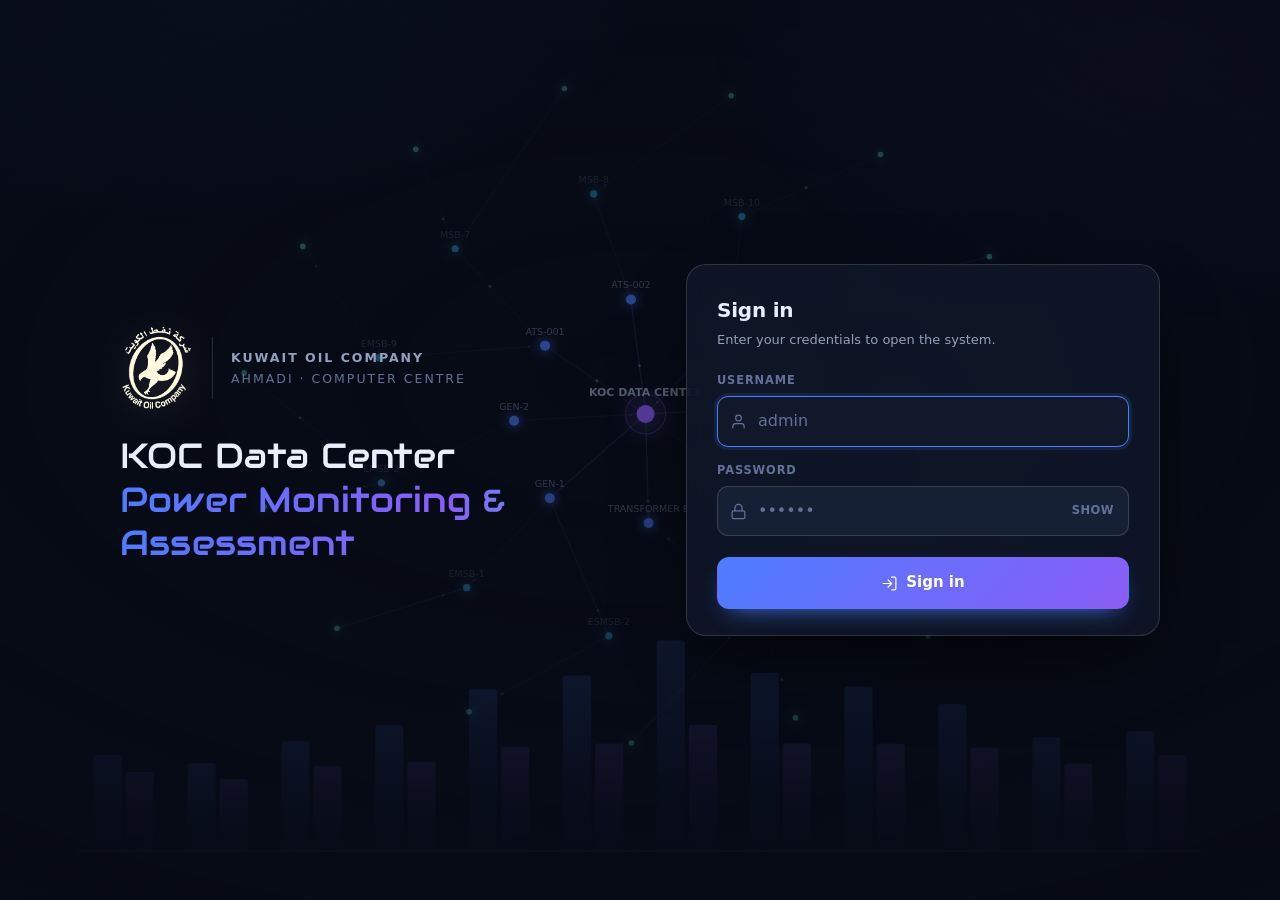
<file: single-line.html>
<!DOCTYPE html>
<html lang="en" data-theme="dark">
<head>
<meta charset="utf-8">
<meta name="viewport" content="width=device-width, initial-scale=1, viewport-fit=cover, maximum-scale=5">
<meta name="mobile-web-app-capable" content="yes">
<meta name="apple-mobile-web-app-capable" content="yes">
<meta name="apple-mobile-web-app-status-bar-style" content="black-translucent">
<meta name="format-detection" content="telephone=no">
<title>Single Line Diagram — KOC Data Center</title>
<meta name="apple-mobile-web-app-title" content="SLD">
<link rel="icon" href="favicon.png" type="image/png">
<link rel="apple-touch-icon" href="apple-touch-icon.png">
<link rel="stylesheet" href="assets/css/theme.css?v=d028c725">
<script src="assets/js/auth.js?v=d028c725"></script>
<script>KOCAuth.require();</script>
<style>
/* ---------- supply colours, matching the block diagram ---------- */
:root {
    --sup-utility: #94a3b8;   /* utility only - lost on incomer failure */
    --sup-emerg:   #fb923c;   /* generator backed */
    --sup-a:       #a78bfa;   /* Feed A, UPS-1 */
    --sup-b:       #2dd4bf;   /* Feed B, UPS-2 */
    --sup-none:    #f87171;   /* normally open, or no redundancy */
}
html[data-theme="light"] {
    --sup-utility: #475569;
    --sup-emerg:   #ea580c;
    --sup-a:       #7c3aed;
    --sup-b:       #0d9488;
    --sup-none:    #dc2626;
}

/* ---------- the diagram ---------- */

.sld-page { max-width: none; padding: 14px 18px 10px; }
.sld-page .section { padding: 12px 14px; margin-bottom: 10px; }
.sld-page .section-head { margin-bottom: 8px; }
.sld-page .topbar { margin-bottom: 10px; }

.sld-wrap {
    background: var(--surface);
    border: 1px solid var(--border);
    border-radius: 12px;
    padding: 8px;
    overflow: auto;
    /* filled in by fit(): the height left once the page chrome is measured */
    height: var(--sld-h, 620px);
}

/* At zoom 1 the drawing is scaled to fit the box exactly, so the whole
   system is visible at once. Above 1 it overflows and the box scrolls. */
#sld {
    display: block;
    width: calc(100% * var(--zoom, 1));
    height: calc(100% * var(--zoom, 1));
}

.zoomer { display: inline-flex; align-items: center; gap: 4px; }
.zoomer .btn-sm { padding: 6px 10px; min-width: 34px; justify-content: center; }
#zLevel { font-size: 11.5px; color: var(--text-faint); min-width: 42px; text-align: right;
          font-variant-numeric: tabular-nums; }

.fold { margin-top: 8px; }
.fold summary {
    cursor: pointer; list-style: none; display: flex; align-items: center;
    gap: 14px; flex-wrap: wrap; padding: 4px 0;
}
.fold summary::-webkit-details-marker { display: none; }
.fold-more { font-size: 11.5px; color: var(--accent); }
.fold-more::after { content: " ▸"; }
.fold[open] .fold-more::after { content: " ▾"; }
.legend.inline { margin-top: 0; }

.wire { fill: none; stroke-width: 2.2; }
.w-utility { stroke: var(--sup-utility); opacity: .40; }
.w-emerg   { stroke: var(--sup-emerg);   opacity: .38; }
.w-a       { stroke: var(--sup-a);       opacity: .38; }
.w-b       { stroke: var(--sup-b);       opacity: .38; }
.w-open, .w-none { stroke: var(--sup-none); opacity: .5; stroke-dasharray: 7 5; }

.flow {
    fill: none;
    stroke-width: 2.6;
    stroke-dasharray: 10 16;
    stroke-linecap: round;
    opacity: 0;
}

.flow.live { opacity: 1; animation: sld-dash 2.4s linear infinite; }

.f-utility.live { stroke: var(--sup-utility); }
.f-emerg.live   { stroke: var(--sup-emerg); }
.f-a.live       { stroke: var(--sup-a); }
.f-b.live       { stroke: var(--sup-b); }
.f-none.live    { stroke: var(--sup-none); }

/* Loading is shown by the figures under each box, the box tint and the
   speed of the dashes - never by the conductor colour, which is reserved
   for where the power comes from. */

@keyframes sld-dash { to { stroke-dashoffset: -52; } }
#sld.paused .flow.live { animation-play-state: paused; }
@media (prefers-reduced-motion: reduce) { .flow.live { animation: none; } }

/* ---------- nodes ---------- */

.node { cursor: pointer; }
.node:focus { outline: none; }
.node .shape { fill: var(--surface-2); stroke: var(--border-strong); stroke-width: 1.4; }
.node:hover .shape, .node:focus .shape { stroke: var(--accent); }
.node.sel .shape { stroke: var(--accent); stroke-width: 2.6; }

.node .lbl { fill: var(--text); font: 650 16px/1 -apple-system, "Segoe UI", system-ui, sans-serif; }
.node .lbl.tiny { font-size: 13px; }
.node .sub { fill: var(--text-faint); font: 400 13px/1 -apple-system, "Segoe UI", system-ui, sans-serif; }
.node .amps { fill: var(--text-dim); font: 650 13px/1 ui-monospace, Consolas, monospace; }
.node.ok .amps { fill: var(--good); }
.node.warn .amps { fill: var(--warn); }
.node.bad .amps { fill: var(--bad); }
.node.unread .shape { stroke-dasharray: 4 4; }

.n-hts .shape         { fill: var(--surface-3); stroke: var(--sup-utility); }
.n-transformer .shape { fill: var(--surface-3); stroke: rgba(76,125,255,.55); }
.n-breaker .shape     { fill: var(--surface-2); }
.n-busbar .shape      { fill: var(--sup-utility); stroke: none; }
.n-embar .shape       { fill: var(--sup-emerg); stroke: none; }
.n-coupler .shape     { fill: rgba(248,113,113,.12); stroke: var(--sup-none); stroke-width: 1.8; }
.n-generator .shape   { fill: rgba(251,146,60,.12); stroke: var(--sup-emerg); stroke-width: 1.8; }
.n-ats .shape         { fill: rgba(251,146,60,.10); stroke: var(--sup-emerg); }
.n-ups .shape         { fill: rgba(167,139,250,.12); stroke: var(--sup-a); }
.n-battery .shape     { fill: var(--surface-3); }
.n-pdu.s-a .shape     { fill: rgba(167,139,250,.10); stroke: rgba(167,139,250,.5); }
.n-pdu.s-b .shape     { fill: rgba(45,212,191,.10); stroke: rgba(45,212,191,.5); }
.n-board.s-emerg .shape { stroke: rgba(251,146,60,.5); }
.n-zone .shape        { fill: var(--surface-3); }
.n-norack .shape      { fill: rgba(248,113,113,.10); stroke: var(--sup-none); stroke-width: 1.8; }
.n-norack .lbl        { fill: var(--sup-none); }

.bar-lbl { fill: #0b1020; font-size: 14px; letter-spacing: .1em; font-weight: 700; }
.n-busbar .bar-lbl, .n-embar .bar-lbl { fill: #0b1020; }

/* UPS-2 sits on the B side */
#sld .n-ups + .n-ups { }

/* ---------- detail panel ---------- */

.detail {
    position: fixed;
    left: 50%;
    transform: translateX(-50%);
    bottom: 14px;
    z-index: 40;
    width: min(880px, calc(100vw - 40px));
    margin-top: 0;
    background: var(--surface);
    border: 1px solid var(--border-strong);
    border-radius: 14px;
    padding: 14px 16px;
    box-shadow: var(--shadow);
}
.detail .d-head { display: flex; align-items: baseline; gap: 10px; flex-wrap: wrap; }
.detail .d-title { font-size: 15.5px; font-weight: 650; }
.detail .d-sub { font-size: 12px; color: var(--text-faint); }
.detail .d-close { margin-left: auto; }
.d-rows { display: grid; grid-template-columns: repeat(auto-fit, minmax(210px, 1fr)); gap: 6px 20px; margin-top: 10px; }
.d-row { display: flex; justify-content: space-between; gap: 12px; font-size: 12.8px;
         border-bottom: 1px dashed var(--border); padding-bottom: 4px; }
.d-row span { color: var(--text-faint); }
.d-row b { font-weight: 600; font-variant-numeric: tabular-nums; text-align: right; }
.d-note { margin-top: 10px; font-size: 12.2px; color: var(--text-dim); line-height: 1.55; }

/* ---------- legend ---------- */

.legend { display: flex; flex-wrap: wrap; gap: 8px 18px; margin-top: 12px; font-size: 11.8px; color: var(--text-dim); }
.legend span { display: inline-flex; align-items: center; gap: 7px; }
.legend i { width: 22px; height: 3px; border-radius: 2px; display: inline-block; }
.lg-u { background: var(--sup-utility); }
.lg-e { background: var(--sup-emerg); }
.lg-a { background: var(--sup-a); }
.lg-b { background: var(--sup-b); }
.lg-n { background: var(--sup-none); }

.sld-note { margin-top: 12px; font-size: 12px; color: var(--text-faint); line-height: 1.6; }
</style>
</head>
<body>

<div class="app">

    <aside class="sidebar">
        <a class="brand" href="index.html" title="Home">
            <div class="brand-badge">DC</div>
            <div>
                <div class="brand-name">KOC Data Center</div>
                <div class="brand-sub">Electrical records</div>
            </div>
        </a>

        <nav class="nav nav-home">
            <a href="index.html">
                <svg class="i" viewBox="0 0 24 24"><path d="M3 10.5 12 3l9 7.5M5 9v12h14V9M10 21v-6h4v6"/></svg>
                Home
            </a>
        </nav>

        <div class="nav-group">
            <div class="nav-label">Records</div>
            <nav class="nav">
                <a href="load-reading.html">
                    <svg class="i" viewBox="0 0 24 24"><path d="M3 12h4l3 8 4-16 3 8h4"/></svg>
                    Load Reading
                </a>
                <a href="single-line.html" class="active" aria-current="page">
                    <svg class="i" viewBox="0 0 24 24"><path d="M4 4v6h16V4M4 14v6h16v-6M12 10v4"/></svg>
                    Single Line Diagram
                </a>
            </nav>
        </div>

        <div class="nav-group">
            <div class="nav-label">Analysis</div>
            <nav class="nav">
                <a href="assessment.html">
                    <svg class="i" viewBox="0 0 24 24"><path d="M4 19V5m0 14h16M8 15l3-4 3 3 5-7"/></svg>
                    Power System Assessment
                </a>
                <a href="cabinets.html">
                    <svg class="i" viewBox="0 0 24 24"><path d="M5 3h14v18H5zM5 9h14M5 15h14M9 6h.01M9 12h.01M9 18h.01"/></svg>
                    Cabinet Load
                </a>
                <a href="additional-load.html">
                    <svg class="i" viewBox="0 0 24 24"><path d="M12 5v14M5 12h14"/></svg>
                    Additional Load Study
                </a>
            </nav>
        </div>

        <div class="side-foot">
            <div class="side-user">
                <div class="side-avatar" id="whoInitial" aria-hidden="true">?</div>
                <div class="side-who">
                    <div class="side-name" id="whoAmI">Signed in</div>
                    <div class="side-role">Signed in</div>
                </div>
                <button id="signOut" class="side-signout" type="button" aria-label="Sign out">
                    <svg class="i" viewBox="0 0 24 24"><path d="M9 21H5a2 2 0 0 1-2-2V5a2 2 0 0 1 2-2h4M16 17l5-5-5-5M21 12H9"/></svg>
                </button>
            </div>
        </div>
    </aside>

    <main class="main">
        <div class="wrap sld-page">

            <div class="topbar">
                <div>
                    <h1 class="page-title">Single Line Diagram</h1>
                </div>
                <div class="topbar-actions">
                    <button id="dockBtn" class="icon-btn dock-btn" type="button"
                            title="Collapse the navigation" aria-label="Collapse the navigation">
                        <svg class="i" viewBox="0 0 24 24"><path d="M15 6l-6 6 6 6"/><path d="M4 4v16"/></svg>
                    </button>
                    <button id="themeBtn" class="icon-btn" type="button" aria-label="Switch theme">
                        <svg class="i ico-sun" viewBox="0 0 24 24"><circle cx="12" cy="12" r="4"/><path d="M12 2v2M12 20v2M4.9 4.9l1.4 1.4M17.7 17.7l1.4 1.4M2 12h2M20 12h2M4.9 19.1l1.4-1.4M17.7 6.3l1.4-1.4"/></svg><svg class="i ico-moon" viewBox="0 0 24 24"><path d="M21 12.8A9 9 0 1 1 11.2 3a7 7 0 0 0 9.8 9.8z"/></svg>
                    </button>
                </div>
            </div>

            <section class="section">
                <div class="section-head">
                    <h2>Current flow</h2>
                    <span class="spacer"></span>
                    <div style="display:flex;gap:8px;align-items:center;flex-wrap:wrap">
                        <label for="sldDate" style="margin:0">Readings from</label>
                        <input type="date" id="sldDate" style="width:auto">
                        <button id="sldRefresh" class="btn-sm" type="button">
                            <svg class="i" viewBox="0 0 24 24"><path d="M21 12a9 9 0 1 1-3-6.7M21 4v5h-5"/></svg>
                            <span>Refresh</span>
                        </button>
                        <button id="sldFlow" class="btn-sm" type="button">
                            <svg class="i" viewBox="0 0 24 24"><path d="M10 4v16M14 4v16"/></svg>
                            <span>Pause flow</span>
                        </button>
                        <span class="zoomer">
                            <button id="zOut" class="btn-sm" type="button" aria-label="Zoom out">−</button>
                            <button id="zFit" class="btn-sm" type="button">Fit</button>
                            <button id="zIn" class="btn-sm" type="button" aria-label="Zoom in">+</button>
                            <span id="zLevel">100%</span>
                        </span>
                    </div>
                </div>

                <div class="field-note" id="sldStatus"></div>

                <div class="sld-wrap">
                    <svg id="sld" role="img" aria-label="Single line diagram from the transformers to the server cabins"></svg>
                </div>

                <details class="fold">
                    <summary>
                        <span class="legend inline">
                            <span><i class="lg-u"></i> utility only</span>
                            <span><i class="lg-e"></i> generator backed</span>
                            <span><i class="lg-a"></i> Feed A · UPS-1</span>
                            <span><i class="lg-b"></i> Feed B · UPS-2</span>
                            <span><i class="lg-n"></i> normally open / no redundancy</span>
                        </span>
                        <span class="fold-more">notes</span>
                    </summary>
                    <div class="sld-note">
                        Every live conductor flows. The bus coupler does not &mdash; it is normally open
                        and interlocked, so the transformers can never be paralleled and the LV fault
                        level stays near 37&nbsp;kA against an 80&nbsp;kA busbar. Where a reading exists
                        for the chosen date the conductor takes its loading colour and speeds up the
                        closer it runs to its rating. Click any item for its ratings, what feeds it and
                        the day's currents.
                        <br><br>
                        Either UPS alone is intended to carry the whole room, so the usable UPS ceiling
                        is about 450&nbsp;kW rather than 900&nbsp;kW. Transcribed from the
                        transformer-to-rack block diagram &mdash; single line diagram EI-CC-S/S-001
                        updated 05-09-26, the server room layout updated 05-09-26, and the LT panel
                        drawing. Not for construction.
                        <span id="statRead" hidden></span>
                    </div>
                </details>

                <div class="detail" id="detail" hidden>
                    <div class="d-head">
                        <span class="d-title"></span>
                        <span class="d-sub"></span>
                        <button class="icon-btn btn-sm d-close" id="detailClose" type="button" aria-label="Close">✕</button>
                    </div>
                    <div class="d-rows"></div>
                    <div class="d-note"></div>
                </div>
            </section>

        </div>
    </main>
</div>

<script src="assets/js/config.js?v=d028c725"></script>
<script src="assets/js/sld-config.js?v=d028c725"></script>
<script src="assets/js/sld.js?v=d028c725"></script>
<script src="assets/js/auth-ui.js?v=d028c725"></script>
</body>
</html>
</file>
<file: assets/css/theme.css>
/* =============================================================
   Audiowide - self hosted

   Served from assets/fonts rather than fonts.googleapis.com, so the
   title still sets correctly on a network that blocks Google. 21 kB for
   both subsets, and the unicode-range means a page of plain English
   fetches only the 14 kB latin file.

   SIL Open Font License 1.1. The licence travels with the font, in
   assets/fonts/Audiowide-OFL.txt - it must stay there if these files
   are copied anywhere else.
   ============================================================= */

@font-face {
    font-family: 'Audiowide';
    font-style: normal;
    font-weight: 400;
    font-display: swap;
    src: url('../fonts/audiowide-latin.woff2') format('woff2');
    unicode-range: U+0000-00FF, U+0131, U+0152-0153, U+02BB-02BC, U+02C6, U+02DA,
                   U+02DC, U+0304, U+0308, U+0329, U+2000-206F, U+20AC, U+2122,
                   U+2191, U+2193, U+2212, U+2215, U+FEFF, U+FFFD;
}
@font-face {
    font-family: 'Audiowide';
    font-style: normal;
    font-weight: 400;
    font-display: swap;
    src: url('../fonts/audiowide-latin-ext.woff2') format('woff2');
    unicode-range: U+0100-02BA, U+02BD-02C5, U+02C7-02CC, U+02CE-02D7, U+02DD-02FF,
                   U+0304, U+0308, U+0329, U+1D00-1DBF, U+1E00-1E9F, U+1EF2-1EFF,
                   U+2020, U+20A0-20AB, U+20AD-20C0, U+2113, U+2C60-2C7F, U+A720-A7FF;
}

/* =============================================================
   KOC Data Center - shared theme
   Design tokens follow the existing KOC pages so the two sit
   together visually, but this project is self-contained: nothing
   here is loaded from the Substation web app.
   ============================================================= */

:root {
    color-scheme: dark;
    --bg:            #070b16;
    --bg-elev:       #0d1424;
    --surface:       #101829;
    --surface-2:     #162034;
    --surface-3:     #1c2842;
    --border:        rgba(255,255,255,.08);
    --border-strong: rgba(255,255,255,.14);
    --text:          #e9eefb;
    --text-dim:      #93a1bf;
    --text-faint:    #63719a;
    --accent:        #4c7dff;
    --accent-2:      #8b5cf6;
    --accent-soft:   rgba(76,125,255,.14);
    --good:          #34d399;   --good-soft: rgba(52,211,153,.14);
    --warn:          #fbbf24;   --warn-soft: rgba(251,191,36,.14);
    --bad:           #f87171;   --bad-soft:  rgba(248,113,113,.14);
    --feed-a:        #4c7dff;
    --feed-b:        #8b5cf6;
    --shadow:        0 18px 40px -18px rgba(0,0,0,.85);
    --radius:        18px;
    --sidebar-w:     252px;
}

html[data-theme="light"] {
    color-scheme: light;
    --bg:            #f4f6fc;
    --bg-elev:       #ffffff;
    --surface:       #ffffff;
    --surface-2:     #f7f9ff;
    --surface-3:     #eef2fd;
    --border:        rgba(16,24,41,.10);
    --border-strong: rgba(16,24,41,.18);
    --text:          #101829;
    --text-dim:      #4c5980;
    --text-faint:    #7b87a8;
    --accent-soft:   rgba(76,125,255,.12);
    --good-soft:     rgba(16,150,105,.13);
    --warn-soft:     rgba(190,130,10,.14);
    --bad-soft:      rgba(200,50,50,.12);
    --shadow:        0 18px 40px -22px rgba(16,24,41,.30);
}

* { box-sizing: border-box; }

/* Author display rules below (buttons, banners, flex rows) override the
   browser's own [hidden] rule, so restate it with priority. Without this,
   el.hidden = true silently does nothing. */
[hidden] { display: none !important; }

html, body { height: 100%; }

html {
    -webkit-text-size-adjust: 100%;
    text-size-adjust: 100%;
}

body {
    margin: 0;
    background: var(--bg);
    color: var(--text);
    font: 15px/1.55 -apple-system, BlinkMacSystemFont, "Segoe UI", system-ui, Roboto, Arial, sans-serif;
    -webkit-font-smoothing: antialiased;
    -webkit-tap-highlight-color: transparent;
    overscroll-behavior-y: contain;
}

body::before {
    content: "";
    position: fixed;
    inset: 0;
    pointer-events: none;
    z-index: 0;
    background:
        radial-gradient(900px 500px at 12% -8%,  rgba(76,125,255,.16), transparent 60%),
        radial-gradient(760px 460px at 92% 4%,   rgba(139,92,246,.13), transparent 62%);
}

/* ---------- shell ---------- */

.app { position: relative; z-index: 1; display: flex; min-height: 100vh; }

.sidebar {
    width: var(--sidebar-w);
    flex: 0 0 var(--sidebar-w);
    background: var(--bg-elev);
    border-right: 1px solid var(--border);
    padding: 20px 16px;
    display: flex;
    flex-direction: column;
    gap: 22px;
    position: sticky;
    top: 0;
    height: 100vh;
    overflow-y: auto;
}

.brand { display: flex; align-items: center; gap: 11px; }

.brand-badge {
    width: 38px; height: 38px;
    flex: 0 0 38px;
    border-radius: 11px;
    display: grid; place-items: center;
    background: linear-gradient(135deg, var(--accent), var(--accent-2));
    color: #fff; font-weight: 700; font-size: 13px;
    letter-spacing: .5px;
    box-shadow: 0 8px 18px -8px rgba(76,125,255,.9);
}

.brand-name { font-weight: 650; font-size: 14.5px; line-height: 1.2; }
.brand-sub  { font-size: 11.5px; color: var(--text-faint); }

.nav-label {
    font-size: 10.5px;
    letter-spacing: .13em;
    text-transform: uppercase;
    color: var(--text-faint);
    margin: 0 0 8px 6px;
}

.nav { display: flex; flex-direction: column; gap: 3px; }

.nav a {
    display: flex; align-items: center; gap: 10px;
    padding: 9px 11px;
    border-radius: 11px;
    color: var(--text-dim);
    text-decoration: none;
    font-size: 13.6px;
    border: 1px solid transparent;
    transition: background .15s, color .15s, border-color .15s;
}

.nav a:hover { background: var(--surface-2); color: var(--text); }

.nav a.active {
    background: var(--accent-soft);
    color: var(--text);
    border-color: rgba(76,125,255,.30);
    font-weight: 560;
}

.nav a.soon { opacity: .48; cursor: default; }
.nav a.soon:hover { background: transparent; color: var(--text-dim); }

.nav .tag {
    margin-left: auto;
    font-size: 9.5px;
    letter-spacing: .06em;
    text-transform: uppercase;
    color: var(--text-faint);
    border: 1px solid var(--border);
    border-radius: 999px;
    padding: 1px 6px;
}

svg.i {
    width: 17px; height: 17px; flex: 0 0 17px;
    stroke: currentColor; fill: none;
    stroke-width: 1.7; stroke-linecap: round; stroke-linejoin: round;
}

/* Home stands alone above the groups, with no label of its own. The rule
   over it sets the brand off from the navigation - on the nav rather than
   under the brand, whose rounded corners would bend a border into a curve. */
.nav-home { margin-top: -4px; padding-top: 16px; border-top: 1px solid var(--border); }

.side-foot { margin-top: auto; display: flex; flex-direction: column; gap: 10px; }

/* ---------- docked sidebar ----------
   Collapses to an icon rail, which gives a wide drawing back about 200px
   of screen. Navigation stays reachable, so nothing is lost. */

.app.nav-docked .sidebar { width: 58px; flex: 0 0 58px; padding: 18px 8px; }
.app.nav-docked .brand-badge { margin: 0 auto; }
.app.nav-docked .brand > div:last-child,
.app.nav-docked .nav-label,
.app.nav-docked .side-foot,
.app.nav-docked .nav .tag,
.app.nav-docked .nav a > span:not(.tag) { display: none; }
.app.nav-docked .nav a { justify-content: center; padding: 10px 0; }
.app.nav-docked .nav a svg.i { margin: 0; }

/* the label text sits as a bare text node, so hide it by size instead */
.app.nav-docked .nav a { font-size: 0; gap: 0; }
.app.nav-docked .nav a svg.i { font-size: 14px; }

.dock-btn svg.i { transition: transform .18s; }
.app.nav-docked .dock-btn svg.i { transform: rotate(180deg); }

@media (max-width: 860px) {
    .app.nav-docked .sidebar { width: 100%; flex: none; padding: 12px 14px; }
    .app.nav-docked .nav a { font-size: 13px; }
    .dock-btn { display: none; }
}

/* ---------- main ---------- */

.main { flex: 1; min-width: 0; }

.wrap { max-width: 1080px; margin: 0 auto; padding: 26px 30px 80px; }

.topbar {
    display: flex; align-items: flex-start; gap: 18px;
    flex-wrap: wrap;
    margin-bottom: 24px;
}

.page-title { margin: 0; font-size: 25px; font-weight: 660; letter-spacing: -.01em; }
.page-sub   { margin: 5px 0 0; color: var(--text-dim); font-size: 13.6px; max-width: 62ch; }

.topbar-actions { margin-left: auto; display: flex; gap: 9px; align-items: center; }

/* ---------- controls ---------- */

button, .btn {
    font: inherit;
    cursor: pointer;
    border-radius: 11px;
    border: 1px solid var(--border-strong);
    background: var(--surface-2);
    color: var(--text);
    padding: 9px 15px;
    display: inline-flex; align-items: center; gap: 8px;
    transition: background .15s, border-color .15s, transform .08s, opacity .15s;
}

button:hover, .btn:hover { background: var(--surface-3); }
button:active, .btn:active { transform: translateY(1px); }
button:disabled { opacity: .5; cursor: not-allowed; transform: none; }

.btn-primary {
    background: linear-gradient(135deg, var(--accent), var(--accent-2));
    border-color: transparent;
    color: #fff;
    font-weight: 580;
    box-shadow: 0 10px 24px -12px rgba(76,125,255,.95);
}

.btn-primary:hover { background: linear-gradient(135deg, #5b88ff, #9668f7); }

.icon-btn { padding: 9px; border-radius: 10px; }

.btn-sm { padding: 6px 11px; font-size: 12.6px; border-radius: 9px; }

input, select, textarea {
    font: inherit;
    color: var(--text);
    background: var(--surface-2);
    border: 1px solid var(--border-strong);
    border-radius: 10px;
    padding: 8px 11px;
    width: 100%;
    transition: border-color .15s, box-shadow .15s, background .15s;
}

input:focus, select:focus, textarea:focus {
    outline: none;
    border-color: var(--accent);
    box-shadow: 0 0 0 3px var(--accent-soft);
    background: var(--surface);
}

input::placeholder { color: var(--text-faint); }

input[type="number"] { -moz-appearance: textfield; }
input[type="number"]::-webkit-outer-spin-button,
input[type="number"]::-webkit-inner-spin-button { -webkit-appearance: none; margin: 0; }

label { display: block; font-size: 12px; color: var(--text-dim); margin-bottom: 5px; }

/* ---------- section ---------- */

.section {
    background: var(--surface);
    border: 1px solid var(--border);
    border-radius: var(--radius);
    box-shadow: var(--shadow);
    padding: 20px 22px;
    margin-bottom: 20px;
}

.section-head {
    display: flex; align-items: center; gap: 11px;
    margin: 0 0 16px;
    flex-wrap: wrap;
}

.section-head h2 { margin: 0; font-size: 15.5px; font-weight: 620; letter-spacing: .005em; }
.section-head .hint { font-size: 12.4px; color: var(--text-faint); }
.section-head .spacer { margin-left: auto; }

.grid { display: grid; gap: 14px; }
.grid-3 { grid-template-columns: repeat(3, 1fr); }
.grid-4 { grid-template-columns: repeat(4, 1fr); }

/* ---------- reading rows ---------- */

.rowset { display: flex; flex-direction: column; gap: 7px; }

.rowhead, .row {
    display: grid;
    grid-template-columns: minmax(168px, 1.2fr) 82px 82px 82px 116px 190px;
    gap: 10px;
    align-items: center;
}

.rowhead {
    padding: 0 12px 6px;
    font-size: 10.6px;
    letter-spacing: .12em;
    text-transform: uppercase;
    color: var(--text-faint);
    position: sticky;
    top: 0;
    background: var(--surface);
    z-index: 2;
    border-bottom: 1px solid var(--border);
    margin-bottom: 4px;
}

.rowhead .num { text-align: center; }
.row .cell-r, .row .cell-y, .row .cell-b { text-align: center; }

.row {
    background: var(--surface-2);
    border: 1px solid var(--border);
    border-radius: 12px;
    padding: 8px 12px;
    transition: border-color .15s, background .15s;
}

.row:focus-within { border-color: rgba(76,125,255,.42); background: var(--surface-3); }

.row.filled { border-color: rgba(52,211,153,.22); }

.row-name { font-size: 13.4px; font-weight: 540; line-height: 1.25; }
.row-meta { font-size: 11px; color: var(--text-faint); margin-top: 1px; }

.row input { text-align: center; padding: 7px 6px; }

/* phase tinting so R / Y / B are unmistakable in the field */
.row input.p-r { border-bottom: 2px solid rgba(248,113,113,.55); }
.row input.p-y { border-bottom: 2px solid rgba(251,191,36,.55); }
.row input.p-b { border-bottom: 2px solid rgba(76,125,255,.55); }

.rowhead .h-r { color: var(--bad); }
.rowhead .h-y { color: var(--warn); }
.rowhead .h-b { color: var(--accent); }

/* a way marked SPARE on the panel - shown so it can still be recorded if
   something is connected later, but faded so a reading round skips it */
.row.is-spare { opacity: .42; }
.row.is-spare:hover, .row.is-spare:focus-within { opacity: 1; }

/* ---------- phase wiring ---------- */

.phase-tag {
    font-size: 10.4px;
    letter-spacing: .04em;
    padding: 1px 7px;
    border-radius: 999px;
    border: 1px solid var(--border);
    background: var(--surface-3);
    color: var(--text-faint);
    white-space: nowrap;
}

.phase-tag.phase-3 { color: var(--text-dim); }
.phase-tag.phase-R { color: var(--bad);    border-color: rgba(248,113,113,.28); }
.phase-tag.phase-Y { color: var(--warn);   border-color: rgba(251,191,36,.28); }
.phase-tag.phase-B { color: var(--accent); border-color: rgba(76,125,255,.28); }


.row-meta { display: flex; align-items: center; gap: 8px; flex-wrap: wrap; }

.cell-r.phase-off, .cell-y.phase-off, .cell-b.phase-off {
    display: flex;
    align-items: center;
    justify-content: center;
}

.phase-off input { display: none; }

.phase-off::after {
    content: "\2014";
    color: var(--text-faint);
    opacity: .4;
    font-size: 13px;
}

/* ---------- derived readout ---------- */

.calc {
    display: flex; gap: 6px; align-items: center; justify-content: flex-end;
    font-size: 11.4px;
}

.pill {
    border-radius: 999px;
    padding: 2px 8px;
    border: 1px solid var(--border);
    background: var(--surface-3);
    color: var(--text-faint);
    white-space: nowrap;
    font-variant-numeric: tabular-nums;
}

.pill.ok   { background: var(--good-soft); border-color: rgba(52,211,153,.3);  color: var(--good); }
.pill.warn { background: var(--warn-soft); border-color: rgba(251,191,36,.3);  color: var(--warn); }
.pill.bad  { background: var(--bad-soft);  border-color: rgba(248,113,113,.3); color: var(--bad); }

/* ---------- PDU panels ---------- */

.pdu {
    border: 1px solid var(--border);
    border-radius: 14px;
    background: var(--surface-2);
    margin-bottom: 10px;
    overflow: hidden;
}

.pdu-head {
    display: flex; align-items: center; gap: 11px;
    padding: 10px 15px;
}

.pdu-toggle {
    display: flex; align-items: center; gap: 11px;
    flex: 1;
    min-width: 0;
    background: transparent;
    border: 0;
    border-radius: 9px;
    padding: 6px 8px;
    margin: 0 -8px;
    text-align: left;
    user-select: none;
}

.pdu-toggle:hover { background: var(--surface-3); }

.pdu-submit { flex: 0 0 auto; white-space: nowrap; }

.pdu-name { font-weight: 600; font-size: 14px; }

.feed-dot { width: 9px; height: 9px; border-radius: 50%; flex: 0 0 9px; }
.feed-A .feed-dot { background: var(--feed-a); box-shadow: 0 0 0 3px rgba(76,125,255,.18); }
.feed-B .feed-dot { background: var(--feed-b); box-shadow: 0 0 0 3px rgba(139,92,246,.18); }

.pdu-meta { font-size: 11.6px; color: var(--text-faint); white-space: nowrap; }
.pdu-progress { flex: 0 0 auto; }

.chev { transition: transform .18s; transform-origin: center; transform-box: fill-box; }
.pdu.open .chev { transform: rotate(90deg); }

.pdu-body { display: none; padding: 4px 15px 15px; }
.pdu.open .pdu-body { display: block; }

.pdu-body .rowhead, .pdu-body .row {
    grid-template-columns: minmax(138px, 1fr) 76px 76px 76px 108px 182px;
}

.pdu-body .rowhead { background: var(--surface-2); }

.endpoint-row {
    display: flex;
    gap: 8px;
    margin-top: 10px;
    flex-wrap: wrap;
}

.endpoint-row input {
    flex: 1 1 260px;
    min-width: 0;
    font-size: 12.5px;
    font-family: ui-monospace, "Cascadia Mono", Consolas, monospace;
}

.endpoint-row button { flex: 0 0 auto; }

#connState { display: block; margin-bottom: 6px; word-break: break-all; }
#connChange { margin-top: 2px; }

/* ---------- status ---------- */

.status {
    position: fixed;
    left: 50%;
    bottom: 22px;
    transform: translateX(-50%);
    z-index: 60;
    display: flex; align-items: center; gap: 9px;
    font-size: 13.2px;
    padding: 12px 16px;
    border-radius: 12px;
    border: 1px solid var(--border-strong);
    background: var(--surface-2);
    color: var(--text-dim);
    max-width: min(560px, calc(100vw - 32px));
    box-shadow: 0 20px 44px -16px rgba(0,0,0,.75);
    animation: toast-in .18s ease-out;
}

html[data-theme="light"] .status { box-shadow: 0 20px 44px -20px rgba(16,24,41,.45); }

@keyframes toast-in {
    from { opacity: 0; transform: translate(-50%, 10px); }
    to   { opacity: 1; transform: translate(-50%, 0); }
}

.status.ok   { background: #0f2a22; border-color: rgba(52,211,153,.45);  color: var(--good); }
.status.err  { background: #2a1418; border-color: rgba(248,113,113,.45); color: #ffb3b3; }
.status.busy { background: var(--surface-3); border-color: rgba(76,125,255,.45); color: var(--text); }
/* Amber, not red: the page still works, but what is on screen has not been
   confirmed against the sheet. That is its own severity. */
.status.warn { background: #2a2413; border-color: rgba(251,191,36,.45); color: #ffe0a3; }

html[data-theme="light"] .status.ok  { background: #e8f8f1; color: #0b7a55; }
html[data-theme="light"] .status.err { background: #fdecec; color: #a32020; }
html[data-theme="light"] .status.warn { background: #fdf5e3; color: #8a5a00; }

.status-close {
    margin-left: 4px;
    padding: 2px 6px;
    border: 0;
    background: transparent;
    color: inherit;
    opacity: .65;
    font-size: 15px;
    line-height: 1;
    border-radius: 6px;
}

.status-close:hover { background: rgba(255,255,255,.12); opacity: 1; }
.status:empty { display: none; }

.spinner {
    width: 14px; height: 14px; flex: 0 0 14px;
    border-radius: 50%;
    border: 2px solid rgba(255,255,255,.25);
    border-top-color: var(--accent);
    animation: spin .7s linear infinite;
}

@keyframes spin { to { transform: rotate(360deg); } }

/* a required field that blocked a submit */
.flash {
    animation: flash-field 1.5s ease-out;
}

@keyframes flash-field {
    0%, 100% { box-shadow: 0 0 0 0 rgba(248,113,113,0); border-color: var(--border-strong); }
    15%, 65% { box-shadow: 0 0 0 3px rgba(248,113,113,.28); border-color: var(--bad); }
}

/* ---------- summary strip ---------- */

.strip { display: grid; grid-template-columns: repeat(4, 1fr); gap: 12px; margin-bottom: 20px; }

.stat {
    background: var(--surface);
    border: 1px solid var(--border);
    border-radius: 14px;
    padding: 13px 15px;
}

.stat-k { font-size: 10.6px; letter-spacing: .12em; text-transform: uppercase; color: var(--text-faint); }
.stat-v { font-size: 22px; font-weight: 640; margin-top: 3px; font-variant-numeric: tabular-nums; }
.stat-s { font-size: 11.4px; color: var(--text-faint); }

/* ---------- misc ---------- */

.banner {
    display: flex; gap: 11px; align-items: flex-start;
    border-radius: 13px;
    padding: 12px 15px;
    font-size: 13px;
    line-height: 1.5;
    margin-bottom: 20px;
    background: var(--warn-soft);
    border: 1px solid rgba(251,191,36,.30);
    color: var(--text);
}

.banner svg.i { stroke: var(--warn); margin-top: 2px; }
.banner code { background: rgba(0,0,0,.28); padding: 1px 5px; border-radius: 5px; font-size: 12px; }

html[data-theme="light"] .banner code { background: rgba(16,24,41,.08); }

.footnote { font-size: 11.8px; color: var(--text-faint); margin-top: 12px; line-height: 1.55; }

.sticky-bar {
    position: sticky;
    bottom: 0;
    background: linear-gradient(to top, var(--bg) 72%, transparent);
    padding: 16px 0 10px;
    display: flex;
    gap: 10px;
    align-items: center;
    flex-wrap: wrap;
    z-index: 5;
}

.sticky-bar .spacer { margin-left: auto; }

/* ---------- per-row action and recorded state ---------- */

.cell-a {
    display: flex;
    align-items: center;
    justify-content: flex-end;
    gap: 6px;
    min-width: 0;
    overflow: hidden;
}

.row-submit { width: 100%; justify-content: center; }

.btn-xs {
    padding: 3px 8px;
    font-size: 11.4px;
    border-radius: 8px;
    background: transparent;
    border-color: var(--border);
    color: var(--text-faint);
}

.btn-xs:hover { background: var(--surface-3); color: var(--text); }

.rowstate {
    font-size: 11.6px;
    font-weight: 560;
    white-space: nowrap;
    flex: 0 1 auto;
    min-width: 0;
    overflow: hidden;
    text-overflow: ellipsis;
    border-radius: 999px;
    padding: 3px 10px;
    border: 1px solid var(--border);
    background: var(--surface-3);
    color: var(--text-faint);
}

.rowstate.ok  { background: var(--good-soft); border-color: rgba(52,211,153,.35); color: var(--good); }
.rowstate.dup { background: var(--warn-soft); border-color: rgba(251,191,36,.35); color: var(--warn); }
.rowstate.err { background: var(--bad-soft);  border-color: rgba(248,113,113,.35); color: var(--bad); }

/* a recorded row is settled - quieten it so the outstanding ones stand out */
.row.locked {
    background: transparent;
    border-color: var(--border);
}

.row.locked .row-name { color: var(--text-dim); font-weight: 500; }

.row.locked input {
    background: transparent;
    border-color: transparent;
    border-bottom-color: var(--border);
    color: var(--text-dim);
    cursor: default;
}

.row.locked input:focus { box-shadow: none; border-color: transparent; }

.row.sending { opacity: .65; }
.row.row-error { border-color: rgba(248,113,113,.42); }

.field-note {
    font-size: 11.4px;
    color: var(--text-faint);
    margin-top: 5px;
    display: flex;
    align-items: center;
    gap: 6px;
    min-height: 17px;
}

.field-note .spinner { width: 11px; height: 11px; flex: 0 0 11px; border-width: 1.6px; }

/* ---------- responsive ---------- */

@media (max-width: 1000px) {
    .strip { grid-template-columns: repeat(2, 1fr); }
    .grid-4 { grid-template-columns: repeat(2, 1fr); }
}

/* The six-column row has hard minimum widths. Below roughly 1120px the
   sidebar plus those minimums no longer fit, so the row stacks well before
   the sidebar does. */
@media (max-width: 1120px) {
    .rowhead { display: none; }
    .row, .pdu-body .row {
        grid-template-columns: 1fr 1fr 1fr;
        grid-template-areas: "n n n" "r y b" "c c a";
        gap: 8px 10px;
    }
    .row .cell-n { grid-area: n; }
    .row .cell-r { grid-area: r; }
    .row .cell-y { grid-area: y; }
    .row .cell-b { grid-area: b; }
    .row .cell-c { grid-area: c; }
    .row .cell-a { grid-area: a; }
    .calc { justify-content: flex-start; }
    .cell-a { justify-content: flex-end; }
    .row-submit { width: auto; min-width: 110px; }
}

/* Narrower still: the status needs a line of its own. */
@media (max-width: 960px) {
    .row, .pdu-body .row {
        grid-template-areas: "n n n" "r y b" "c c c" "a a a";
    }
    .cell-a { justify-content: flex-start; }
    .row-submit { width: 100%; }
}

@media (max-width: 860px) {
    .app { flex-direction: column; }
    .sidebar {
        width: 100%; flex: none; height: auto; position: static;
        flex-direction: row; align-items: center; gap: 14px;
        overflow-x: auto; padding: 12px 14px;
        padding-top: max(12px, env(safe-area-inset-top));
        -webkit-overflow-scrolling: touch;
    }
    .sidebar .nav { flex-direction: row; }
    .sidebar .nav-label, .side-foot { display: none; }
    .wrap { padding: 20px 16px 70px; }
    .grid-3, .grid-4 { grid-template-columns: 1fr 1fr; }
    .pdu-head { flex-wrap: wrap; }
    .pdu-toggle { flex: 1 0 100%; }
}

/* ---------- phone ----------
   Sized for iPhone. Three things matter most: inputs at 16px so iOS does not
   zoom the page on focus, touch targets at 44px, and the home indicator not
   sitting over the buttons. */
@media (max-width: 620px) {

    /* --bar-h is the measured height of the sticky action bar */
    .wrap { padding: 16px 12px calc(var(--bar-h, 120px) + 16px + env(safe-area-inset-bottom)); }

    /* opaque, so nothing shows through it when it wraps to two rows */
    .sticky-bar {
        background: var(--bg);
        border-top: 1px solid var(--border);
        margin: 0 -12px;
        padding-left: 12px;
        padding-right: 12px;
        box-shadow: 0 -10px 24px -18px rgba(0,0,0,.9);
    }

    /* the brand block wrapped onto three lines and ate the header */
    .brand-badge { width: 32px; height: 32px; flex: 0 0 32px; font-size: 11.5px; }
    .brand-name { font-size: 13px; white-space: nowrap; }
    .brand-sub { display: none; }
    .sidebar .nav a { white-space: nowrap; padding: 8px 10px; font-size: 13px; }
    .sidebar .nav a.soon { display: none; }
    .sidebar .nav .tag { display: none; }
    /* the brand is the home link on a phone, so Home need not take a slot */
    .sidebar .nav-home { display: none; }

    .page-title { font-size: 21px; }
    .page-sub   { font-size: 13px; }

    .section { padding: 14px 13px; border-radius: 14px; }
    .section-head { gap: 8px; margin-bottom: 12px; }
    .section-head h2 { font-size: 15px; }
    .section-head .hint { display: none; }

    /* one field per line - a 4-up grid of date/time/name is unusable here */
    .grid-4, .grid-3 { grid-template-columns: 1fr; }
    .strip { grid-template-columns: 1fr 1fr; gap: 8px; }
    .stat { padding: 10px 12px; }
    .stat-v { font-size: 19px; }

    .row, .pdu-body .row { padding: 10px; gap: 8px; }
    .row-name { font-size: 14px; }
    .row-meta { font-size: 11.5px; }
    .row input { padding: 10px 6px; }

    /* a two pole way has one conductor - give it the whole width rather than
       a third of it next to two dashes */
    .row.single-phase, .pdu-body .row.single-phase {
        grid-template-columns: 1fr;
        grid-template-areas: "n" "r" "y" "b" "c" "a";
    }
    .row.single-phase .phase-off { display: none; }

    .pdu-head { padding: 10px 12px; gap: 8px; }
    .pdu-toggle { padding: 8px; margin: 0 -8px; }
    .pdu-name { font-size: 13.5px; }
    .pdu-meta { font-size: 11px; }
    .pdu-body { padding: 4px 10px 12px; }
    .pdu-submit { flex: 1 1 100%; }

    .topbar { margin-bottom: 16px; gap: 10px; }
    .topbar-actions { margin-left: 0; }

    .banner { padding: 11px 12px; font-size: 12.5px; }
    .footnote { font-size: 11.5px; }

    /* the action bar and the toast must clear the home indicator */
    .sticky-bar {
        padding: 12px 0 calc(10px + env(safe-area-inset-bottom));
        gap: 8px;
    }
    /* One row: the action you use constantly stays a full button, the three
       occasional ones become icons. Two rows of buttons cost a fifth of the
       screen and this page is mostly scrolling. */
    .sticky-bar { flex-wrap: nowrap; }
    .sticky-bar .spacer { display: none; }
    .sticky-bar #submitAll { flex: 1 1 auto; justify-content: center; min-width: 0; }
    .sticky-bar #submitAll span { overflow: hidden; text-overflow: ellipsis; white-space: nowrap; }
    .sticky-bar #refreshBtn,
    .sticky-bar #csvBtn,
    .sticky-bar #clearBtn {
        flex: 0 0 44px;
        width: 44px;
        padding: 10px 0;
        justify-content: center;
        gap: 0;
    }
    .sticky-bar .lbl { display: none; }
    #draftNote { display: none; }

    .status {
        left: 12px; right: 12px;
        transform: none;
        max-width: none;
        bottom: calc(12px + env(safe-area-inset-bottom));
        font-size: 13px;
    }
    @keyframes toast-in {
        from { opacity: 0; transform: translateY(10px); }
        to   { opacity: 1; transform: translateY(0); }
    }
}

/* very narrow - iPhone SE and similar */
@media (max-width: 380px) {
    .strip { grid-template-columns: 1fr; }
    .row, .pdu-body .row { grid-template-areas: "n n n" "r y b" "c c c" "a a a"; }
    .phase-tag { font-size: 10px; }
}

/* ---------- touch input ----------
   Keyed on pointer type rather than width, because a tablet is wide and still
   needs both of these. 16px fields stop iOS zooming the page on focus, and
   44px is the smallest target Apple's guidance considers reliable. The per-row
   Submit is tapped hundreds of times in a round, so it gets the full size. */
@media (pointer: coarse) {
    input, select, textarea { font-size: 16px; min-height: 44px; }

    button, .btn { min-height: 44px; padding: 10px 14px; }
    .btn-sm { min-height: 44px; }
    .btn-xs { min-height: 44px; padding: 8px 12px; font-size: 12.5px; }
    .icon-btn { min-width: 44px; min-height: 44px; justify-content: center; }

    .phase-tag { padding: 3px 8px; }
    .row input { padding: 10px 6px; }

    /* the whole panel header is the tap target, not just the chevron */
    .pdu-toggle { min-height: 48px; }
}

/* no hover to rely on, so nothing may depend on it */
@media (hover: none) {
    .row.is-spare { opacity: .55; }
    .btn-xs { color: var(--text-dim); }
    .row.is-spare:hover { opacity: .55; }
    .row.is-spare:focus-within { opacity: 1; }
}

/* ---------- Today button beside the date ---------- */

.date-row { display: flex; gap: 6px; align-items: stretch; }
.date-row input { flex: 1 1 auto; min-width: 0; }
.date-row .btn-sm { flex: 0 0 auto; white-space: nowrap; }

/* ---------- date confirmation before a bulk save ----------

   A wrong date is the one mistake on this page that cannot be seen
   afterwards: the readings look perfectly ordinary, just filed under the
   wrong day. So the date gets its own line, large, before anything is sent. */

.modal {
    position: fixed; inset: 0; z-index: 90;
    display: flex; align-items: center; justify-content: center;
    padding: 20px;
    background: rgba(4, 7, 18, .62);
    backdrop-filter: blur(2px);
}
.modal[hidden] { display: none !important; }
.modal-card {
    width: min(440px, 100%);
    background: var(--surface); border: 1px solid var(--border-strong);
    border-radius: 16px; padding: 20px 22px 18px;
    box-shadow: 0 24px 60px rgba(0, 0, 0, .45);
}
.modal-title { font-size: 15px; font-weight: 650; color: var(--text); }
.modal-date {
    font-size: 30px; font-weight: 700; letter-spacing: .01em;
    margin: 10px 0 4px; color: var(--accent);
    font-variant-numeric: tabular-nums;
}
.modal-body { font-size: 13px; color: var(--text-dim); line-height: 1.55; }
.modal-body .warn-line { color: var(--warn); font-weight: 600; display: block; margin-top: 8px; }
.modal-acts { display: flex; gap: 10px; justify-content: flex-end; margin-top: 18px; }

/* ---------- jump shortcuts ---------- */

.jump {
    position: fixed; right: 14px; z-index: 40;
    bottom: calc(84px + env(safe-area-inset-bottom, 0px));
    display: flex; flex-direction: column; gap: 8px;
}
.jump button {
    display: inline-flex; align-items: center; gap: 6px;
    padding: 9px 13px; border-radius: 999px;
    background: var(--surface-2); border: 1px solid var(--border-strong);
    color: var(--text); font-size: 12.5px; font-weight: 600;
    box-shadow: 0 6px 18px rgba(0, 0, 0, .35);
}
.jump button:hover { border-color: var(--accent); }
.jump .i { width: 15px; height: 15px; }

/* The row being returned to is worth a moment's highlight, or the jump
   just moves the page and leaves you hunting for what changed. */
@keyframes row-found {
    0%   { background: var(--accent-soft); }
    100% { background: transparent; }
}
.row.found { animation: row-found 1.6s ease-out; }

/* On a desktop the page is short enough to scroll; these are for the phone. */
@media (min-width: 900px) and (pointer: fine) { .jump { display: none; } }

/* ---------- who is signed in, and the way out ---------- */

.side-user {
    display: flex; align-items: center; gap: 10px;
    padding: 8px 8px 8px 10px;
    border-radius: 13px; border: 1px solid var(--border);
    background: var(--surface);
}
.side-avatar {
    width: 32px; height: 32px; flex: 0 0 32px;
    border-radius: 50%;
    display: grid; place-items: center;
    background: var(--accent-soft); color: var(--accent);
    border: 1px solid rgba(76,125,255,.30);
    font-size: 13px; font-weight: 700;
}
.side-who  { flex: 1 1 auto; min-width: 0; line-height: 1.3; }
.side-name {
    font-size: 13px; font-weight: 600; color: var(--text);
    white-space: nowrap; overflow: hidden; text-overflow: ellipsis;
}
.side-role { font-size: 11px; color: var(--text-faint); }

.side-signout {
    width: 34px; height: 34px; flex: 0 0 34px;
    display: grid; place-items: center; padding: 0;
    border-radius: 9px; border: 1px solid transparent;
    background: transparent; color: var(--text-faint); cursor: pointer;
    transition: background .15s, color .15s, border-color .15s;
}
.side-signout:hover,
.side-signout:focus-visible {
    color: var(--bad); background: var(--bad-soft);
    border-color: rgba(248,113,113,.30); outline: none;
}
.side-signout .i { width: 16px; height: 16px; flex: 0 0 auto; }

/* the sheet link, on Load Reading only */
.side-status {
    display: flex; align-items: center; gap: 8px;
    padding: 0 4px 0 8px;
    font-size: 11.6px; color: var(--text-faint);
}
.side-status #connState { flex: 1 1 auto; min-width: 0; white-space: nowrap; overflow: hidden; text-overflow: ellipsis; }
.side-dot {
    width: 7px; height: 7px; flex: 0 0 7px; border-radius: 50%;
    background: var(--good); box-shadow: 0 0 0 3px var(--good-soft);
}
.side-status.off .side-dot { background: var(--text-faint); box-shadow: none; }

/* ---------- who is taking the readings ---------- */

.by-row { display: flex; gap: 6px; align-items: stretch; }
.by-row select { flex: 1 1 auto; min-width: 0; }
.by-row input  { flex: 0 0 84px; text-align: center; letter-spacing: .28em; }

.field-note.ok  { color: var(--good); }
.field-note.bad { color: var(--bad); }

/* The bar that says why nothing can be typed yet. It only exists while the
   page is locked, so it is never a permanent scold. */
.lockbar {
    display: flex; align-items: center; gap: 9px;
    margin: 0 0 16px; padding: 11px 15px;
    border-radius: 12px;
    background: var(--warn-soft); border: 1px solid rgba(251,191,36,.36);
    color: var(--warn); font-size: 12.8px; font-weight: 600;
}
.lockbar .i { width: 16px; height: 16px; flex: 0 0 auto; }
body:not(.entry-locked) .lockbar { display: none; }

/* Locked rows are dimmed but still readable - what is already on the sheet
   stays legible, it just cannot be added to. */
.entry-locked .row .cell-r input,
.entry-locked .row .cell-y input,
.entry-locked .row .cell-b input { opacity: .55; }
.entry-locked .row-submit,
.entry-locked .row-edit,
.entry-locked .pdu-submit { display: none; }

/* ---------- theme toggle icon ----------
   The button carries both icons and CSS picks one, so every page gets the
   right glyph without each page's inline theme script having to swap it.

   The icon shows the theme you are switching TO, which is the usual
   convention: a sun on the dark theme, a moon on the light one. It used to
   be a moon in both, which read as decoration rather than a control. */

#themeBtn .ico-moon { display: none; }
#themeBtn .ico-sun  { display: block; }

html[data-theme="light"] #themeBtn .ico-sun  { display: none; }
html[data-theme="light"] #themeBtn .ico-moon { display: block; }

/* ---------- the brand is the way home ----------
   Below 620px the Home link is hidden to keep the mobile bar to one row. The
   brand is on every page and always visible, so it is the way back. */

a.brand { text-decoration: none; color: inherit; border-radius: 12px; }
a.brand:hover .brand-name { color: var(--accent); }
a.brand:focus-visible { outline: 2px solid var(--accent); outline-offset: 3px; }

/* On a phone the badge shrinks to 32px, which is under the ~44px a thumb
   needs. Pad the link out to a proper tap target without moving the artwork. */
@media (pointer: coarse) {
    a.brand { min-height: 44px; }
}

/* ---------- sign out on a phone ----------
   The sidebar becomes a horizontally scrolling row below 860px and .side-foot
   was hidden with it, which left no way to sign out on a phone at all.

   It comes back as an icon pinned to the right-hand end of that row.
   position:sticky is what does the pinning: inside a scroll container it
   holds the button against the visible right edge while the nav slides
   underneath, so it is reachable without scrolling to the end. The row's
   own background sits behind it so nothing shows through. */

@media (max-width: 860px) {
    .side-foot {
        display: flex;
        align-items: center;
        margin: 0 -14px 0 auto;     /* swallow the row's right padding, so */
        padding: 0 14px 0 10px;     /* nothing scrolls through beside it   */
        position: sticky;
        right: -14px;
        flex: 0 0 auto;
        background: var(--bg-elev);
        /* soft left edge, so the nav fades under it rather than butting up;
           the solid right one covers a sub-pixel sliver of nav text that
           otherwise shows at the screen edge when the width is fractional */
        box-shadow: -12px 0 12px -6px var(--bg-elev), 4px 0 0 var(--bg-elev);
    }

    .side-foot { flex-direction: row; }

    /* the brand row has no room for the name card - just the button */
    .side-status, .side-avatar, .side-who { display: none; }
    .side-user { padding: 0; border: 0; background: none; }

    .side-signout {
        width: 44px; height: 44px;  /* a thumb needs 44 in both directions */
        flex: 0 0 44px;
        border-radius: 11px; border-color: var(--border);
        background: var(--surface-2); color: var(--text-dim);
    }

    /* in a row the rule would float mid-air */
    .nav-home { margin-top: 0; padding-top: 0; border-top: 0; }
}
</file>
